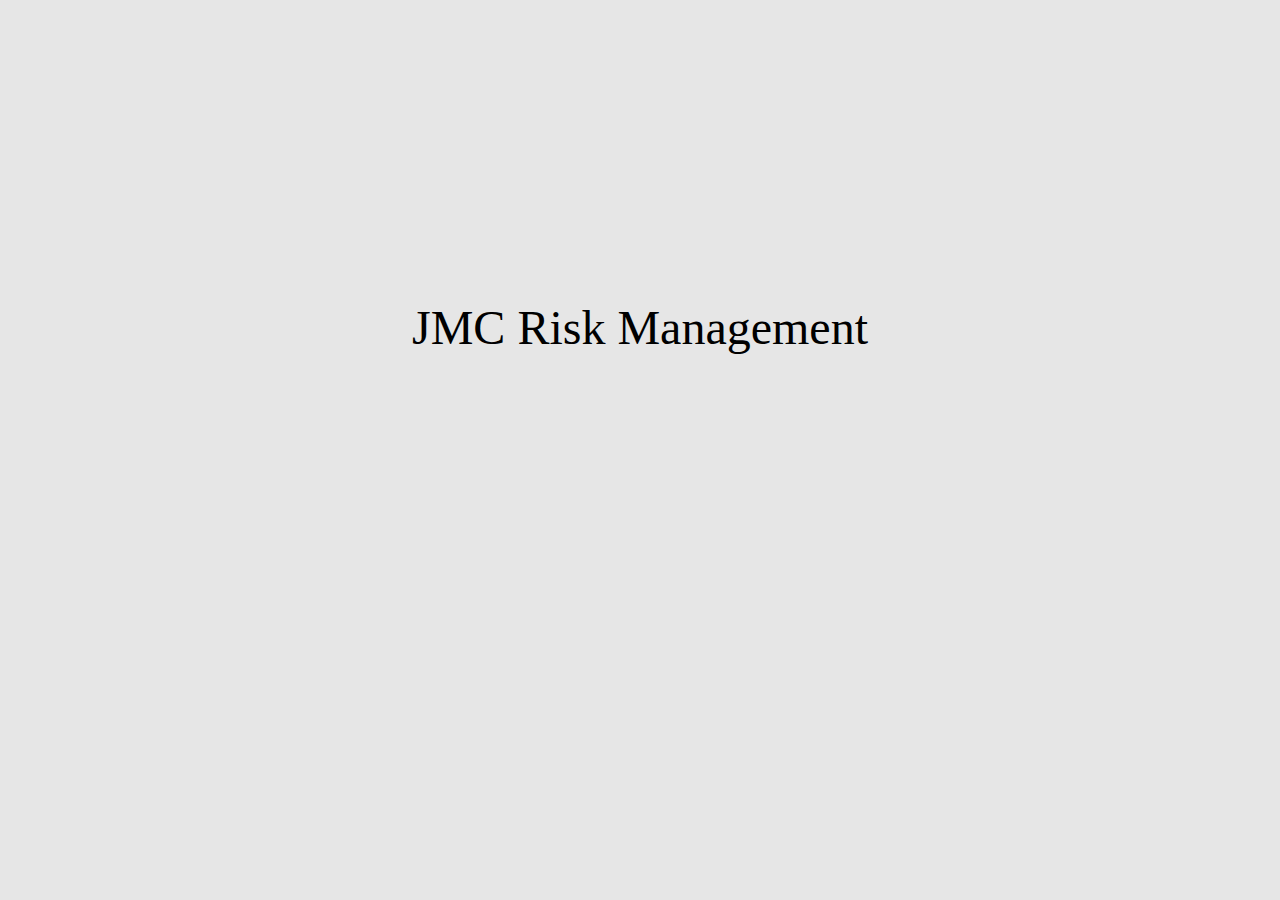
<file: Index.html>
<!DOCTYPE html PUBLIC "-//W3C//DTD HTML 4.01//EN" "http://www.w3.org/TR/html4/strict.dtd">
<html>
<head>
  <meta http-equiv="Content-Type" content="text/html; charset=utf-8">
  <meta http-equiv="Content-Style-Type" content="text/css">
  <title>JMC Risk Management</title>
  <meta name="Generator" content="Cocoa HTML Writer">
  <meta name="CocoaVersion" content="1187.37">
  
  <style>body {
    background-color: #E6E6E6;
    margin-top: 300px;
}
</style>
</head>
<body>
<center>
<font size="100pt">JMC Risk Management</font>
</center>
</body>
</html>
</file>
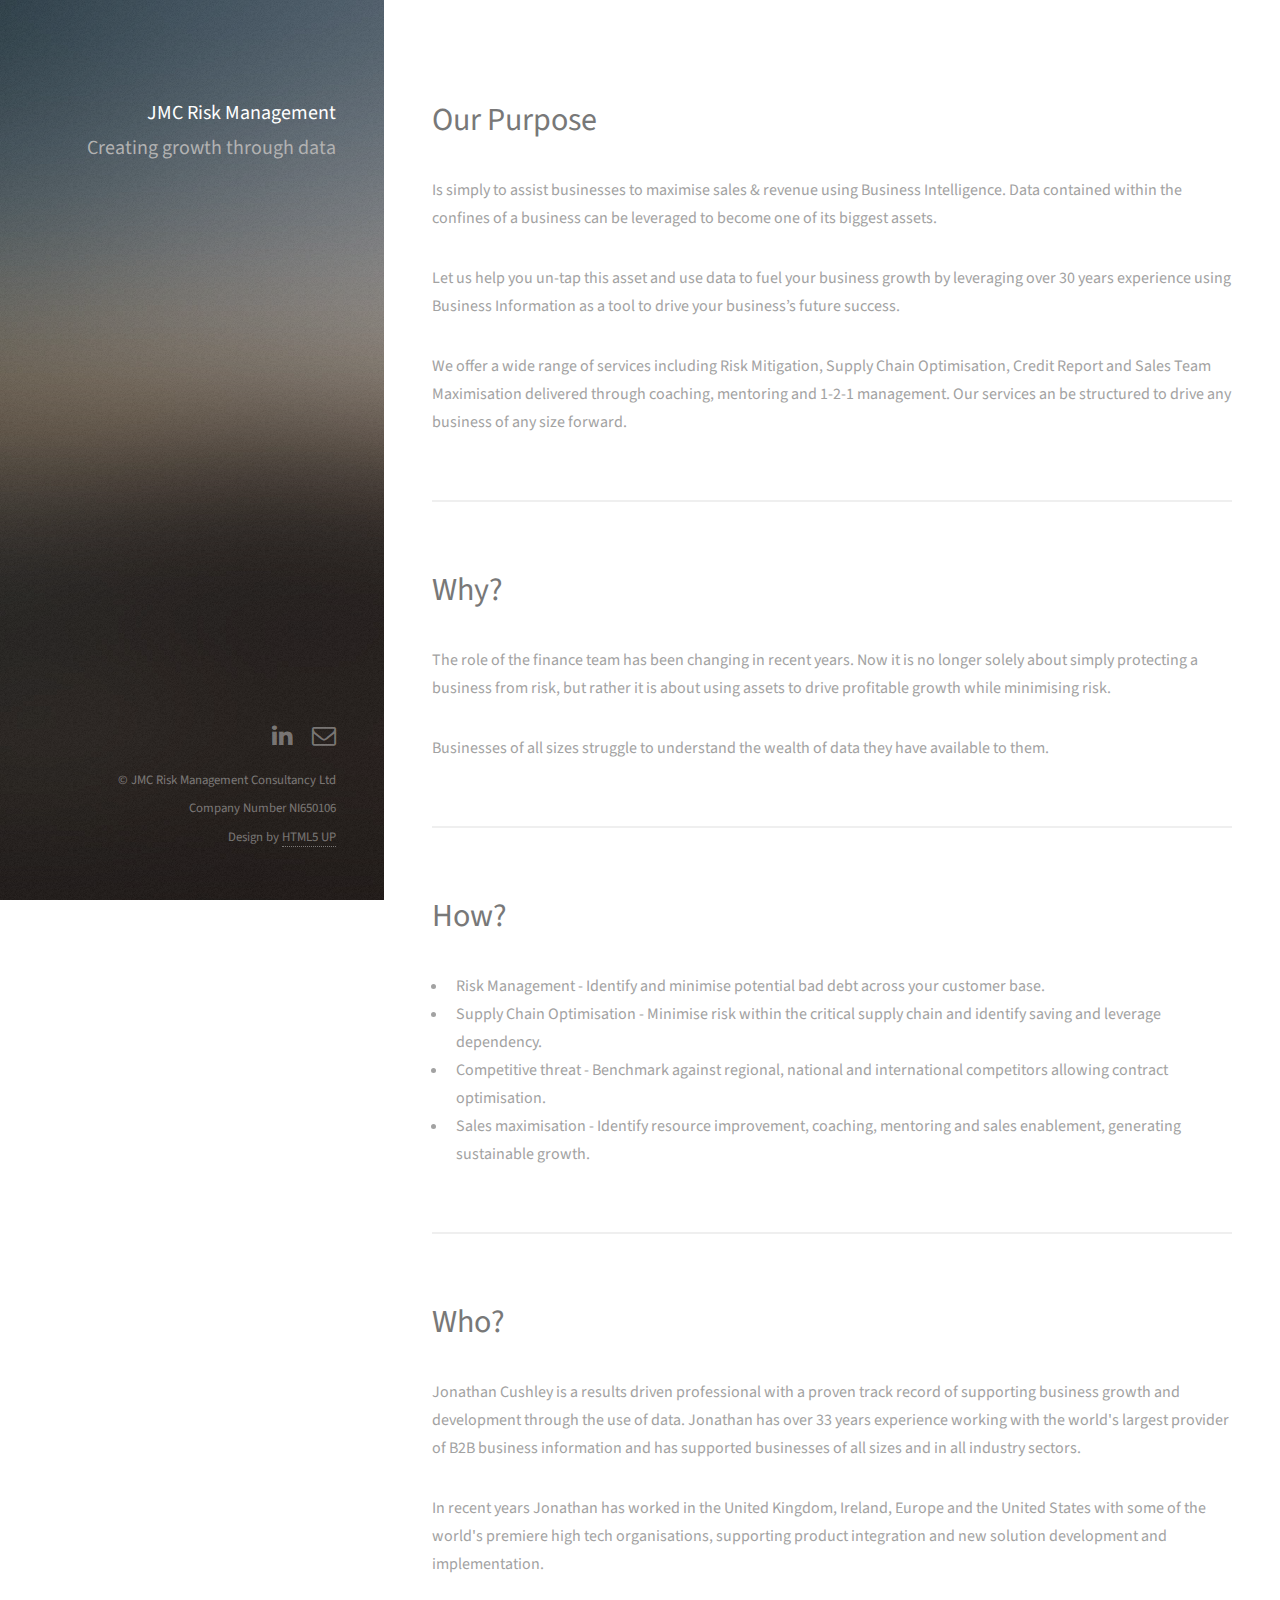
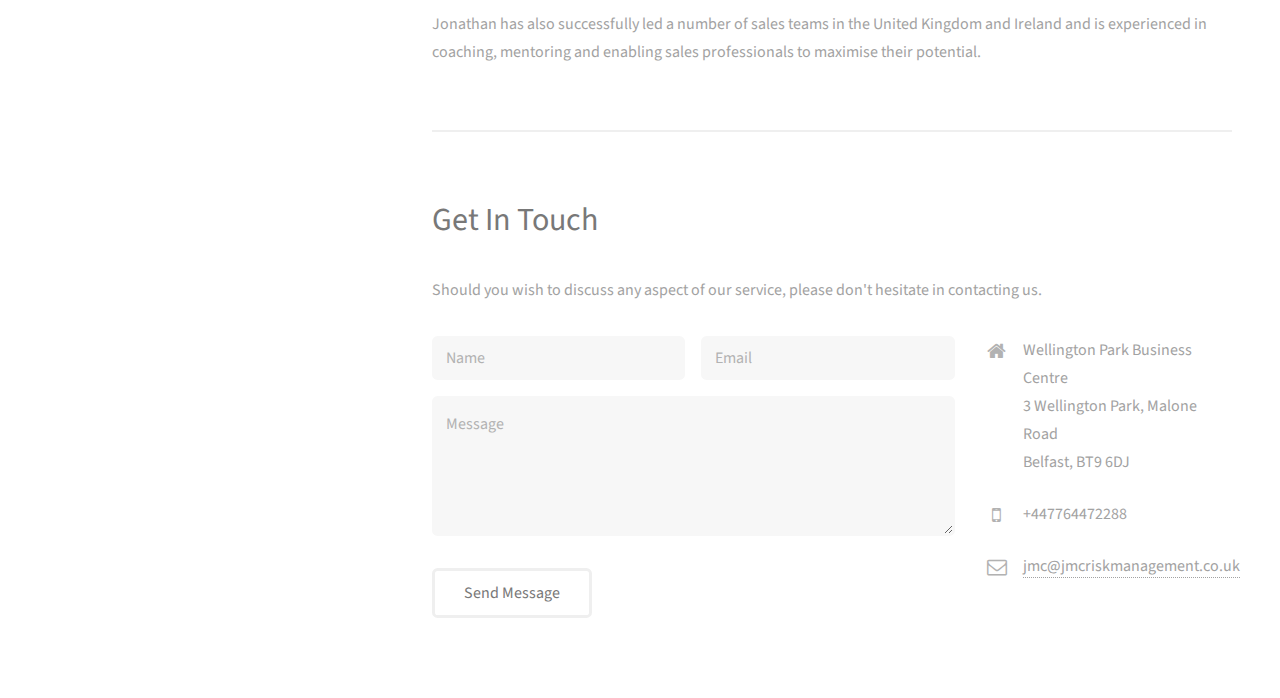
<file: index.html>
<!DOCTYPE HTML>
<html>
	<head>
		<title>JMC Risk Management - Creating growth through data</title>
		<meta charset="utf-8" />
		<meta name="viewport" content="width=device-width, initial-scale=1" />
		<meta name="copyright" content="All content copyright JMC Risk Management Consultancy Ltd" />
		<meta name="description" content="JMC Risk Management Consultancy Ltd can assist your business to maximise sales and revenue using business intelligence" />
		<meta name="keywords" content="JMC Risk Management, JMC Risk Management Consultancy Ltd, Jonathan Cushley, Risk Management Northern Ireland, Risk Management Ireland, Risk Management Consultancy, Risk Management Consultant, Risk Management UK, Risk Management United Kingdom" />
		<!--[if lte IE 8]><script src="assets/js/ie/html5shiv.js"></script><![endif]-->
		<link rel="stylesheet" href="assets/css/main.css" />
		<!--[if lte IE 8]><link rel="stylesheet" href="assets/css/ie8.css" /><![endif]-->
	</head>
	<body id="top">

		<!-- Header -->
			<header id="header">
				<div class="inner">
					<h1><strong>JMC Risk Management</strong><p>
					Creating growth through data<br />
					</h1>
				</div>
			</header>

		<!-- Main -->
			<div id="main">

				<!-- One -->
					<section id="one">
						<header class="major">
							<h2>Our Purpose</h2>
						</header>
						<p>Is simply to assist businesses to maximise sales & revenue using Business Intelligence. Data contained within the confines of a business can be leveraged to become one of its biggest assets.</p>
						<p>Let us help you un-tap this asset and use data to fuel your business growth by leveraging over 30 years experience using Business Information as a tool to drive your business’s future success.</p>
						<p>We offer a wide range of services including Risk Mitigation, Supply Chain Optimisation, Credit Report and Sales Team Maximisation delivered through coaching, mentoring and 1-2-1 management. Our services an be structured to drive any business of any size forward.</p>
					</section>

				<!-- Two -->
					<section id="two">
						<header class="major">
							<h2>Why?</h2>
						</header>
						<p>The role of the finance team has been changing in recent years. Now it is no longer solely about simply protecting a business from risk, but rather it is about using assets to drive profitable growth while minimising risk.</p>
						<p>Businesses of all sizes struggle to understand the wealth of data they have available to them.</p>
					</section>
				<!-- Three -->
					<section id="three">
						<header class="major">
							<h2>How?</h2>
						</header>
						<p><ul><li>Risk Management - Identify and minimise potential bad debt across your customer base.</li><li>Supply Chain Optimisation - Minimise risk within the critical supply chain and identify saving and leverage dependency.</li><li>Competitive threat - Benchmark against regional, national and international competitors allowing contract optimisation.</li><li>Sales maximisation - Identify resource improvement, coaching, mentoring and sales enablement, generating sustainable growth.</li></p>
					</section>
				<!-- Four -->
					<section id="three">
						<header class="major">
							<h2>Who?</h2>
						</header>
						<p>Jonathan Cushley is a results driven professional with a proven track record of supporting business growth and development through the use of data. Jonathan has over 33 years experience working with the world's largest provider of B2B business information and has supported businesses of all sizes and in all industry sectors.</p>
						<p>In recent years Jonathan has worked in the United Kingdom, Ireland, Europe and the United States with some of the world's premiere high tech organisations, supporting product integration and new solution development and implementation.</p>
						<p>Jonathan has also successfully led a number of sales teams in the United Kingdom and Ireland and is experienced in coaching, mentoring and enabling sales professionals to maximise their potential.</p>
					</section>
				<!-- Five -->
					<section id="five">
						<header class="major">
						<h2>Get In Touch</h2>
						</header>
						<p>Should you wish to discuss any aspect of our service, please don't hesitate in contacting us.</p>
						<div class="row">
							<div class="8u 12u$(small)">
								<form method="post" action="https://formspree.io/jmc@jmcriskmanagement.co.uk">
									<div class="row uniform 50%">
										<div class="6u 12u$(xsmall)"><input type="text" name="name" id="name" placeholder="Name" /></div>
										<div class="6u$ 12u$(xsmall)"><input type="email" name="email" id="email" placeholder="Email" /></div>
										<div class="12u$"><textarea name="message" id="message" placeholder="Message" rows="4"></textarea></div>
									</div><p>
								<ul class="actions">
									<li><input type="submit" value="Send Message" /></li>
																	</form>
								</ul>
							</div>
							<div class="4u$ 12u$(small)">
								<ul class="labeled-icons">
									<li>
										<h3 class="icon fa-home"><span class="label">Address</span></h3>
										Wellington Park Business Centre<br />
										3 Wellington Park, Malone Road<br />
										Belfast, BT9 6DJ
									</li>
									<li>
										<h3 class="icon fa-mobile"><span class="label">Phone</span></h3>
										+447764472288
									</li>
									<li>
										<h3 class="icon fa-envelope-o"><span class="label">Email</span></h3>
										<a href="mailto:jmc@jmcriskmanagement.co.uk?Subject=Enquiry%20from%20website">jmc@jmcriskmanagement.co.uk</a>
									</li>
								</ul>
							</div>
						</div>
					</section>
			</div>

		<!-- Footer -->
			<footer id="footer">
				<div class="inner">
					<ul class="icons">
						<li><a href="https://www.linkedin.com/in/jonathan-cushley-0701081/" class="icon fa-linkedin"><span class="label">LinkedIn</span></a></li>
						<li><a href="mailto:jmc@jmcriskmanagement.co.uk?Subject=Enquiry%20from%20website" class="icon fa-envelope-o"><span class="label">Email</span></a></li>
					</ul>
					<ul class="copyright">
						<li>&copy; JMC Risk Management Consultancy Ltd<br />Company Number NI650106<br />Design by <a href="http://html5up.net">HTML5 UP</a></li>
					</ul>
				</div>
			</footer>

		<!-- Scripts -->
			<script src="assets/js/jquery.min.js"></script>
			<script src="assets/js/jquery.poptrox.min.js"></script>
			<script src="assets/js/skel.min.js"></script>
			<script src="assets/js/util.js"></script>
			<!--[if lte IE 8]><script src="assets/js/ie/respond.min.js"></script><![endif]-->
			<script src="assets/js/main.js"></script>

	</body>
</html>
</file>
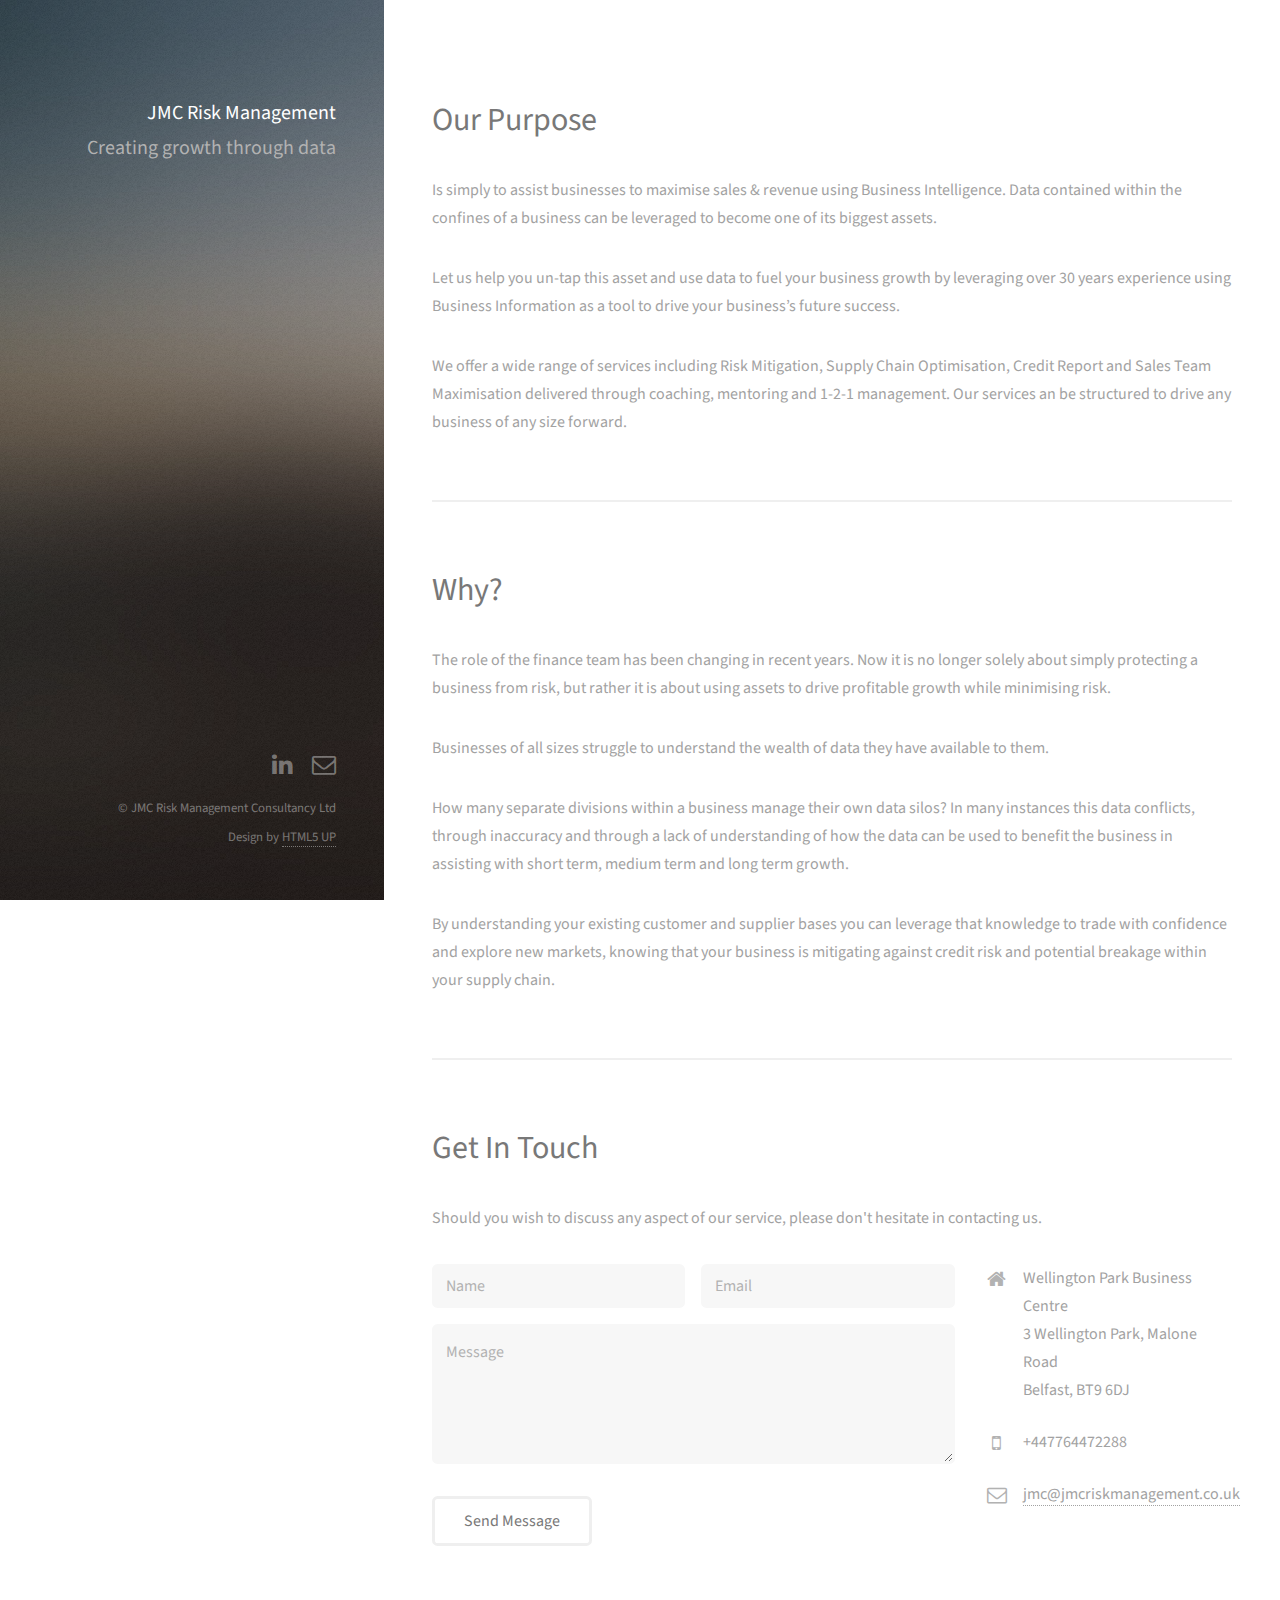
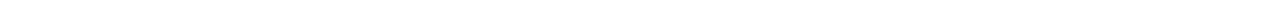
<file: test/index.html>
<!DOCTYPE HTML>
<html>
	<head>
		<title>JMC Risk Management - Creating growth through data</title>
		<meta charset="utf-8" />
		<meta name="viewport" content="width=device-width, initial-scale=1" />
		<!--[if lte IE 8]><script src="assets/js/ie/html5shiv.js"></script><![endif]-->
		<link rel="stylesheet" href="assets/css/main.css" />
		<!--[if lte IE 8]><link rel="stylesheet" href="assets/css/ie8.css" /><![endif]-->
	</head>
	<body id="top">

		<!-- Header -->
			<header id="header">
				<div class="inner">
					<h1><strong>JMC Risk Management</strong><p>
					Creating growth through data<br />
					</h1>
				</div>
			</header>

		<!-- Main -->
			<div id="main">

				<!-- One -->
					<section id="one">
						<header class="major">
							<h2>Our Purpose</h2>
						</header>
						<p>Is simply to assist businesses to maximise sales & revenue using Business Intelligence. Data contained within the confines of a business can be leveraged to become one of its biggest assets.</p>
						<p>Let us help you un-tap this asset and use data to fuel your business growth by leveraging over 30 years experience using Business Information as a tool to drive your business’s future success.</p>
						<p>We offer a wide range of services including Risk Mitigation, Supply Chain Optimisation, Credit Report and Sales Team Maximisation delivered through coaching, mentoring and 1-2-1 management. Our services an be structured to drive any business of any size forward.</p>
					</section>

				<!-- Two -->
					<section id="two">
						<header class="major">
							<h2>Why?</h2>
						</header>
						<p>The role of the finance team has been changing in recent years. Now it is no longer solely about simply protecting a business from risk, but rather it is about using assets to drive profitable growth while minimising risk.</p>
						<p>Businesses of all sizes struggle to understand the wealth of data they have available to them.</p>
						<p>How many separate divisions within a business manage their own data silos? In many instances this data conflicts, through inaccuracy and through a lack of understanding of how the data can be used to benefit the business in assisting with short term, medium term and long term growth.</p>
						<p>By understanding your existing customer and supplier bases you can leverage that knowledge to trade with confidence and explore new markets, knowing that your business is mitigating against credit risk and potential breakage within your supply chain.</p>
					</section>
				<!-- Three -->
					<section id="three">
						<header class="major">
						<h2>Get In Touch</h2>
						</header>
						<p>Should you wish to discuss any aspect of our service, please don't hesitate in contacting us.</p>
						<div class="row">
							<div class="8u 12u$(small)">
								<form method="post" action="https://formspree.io/ryan@cushley.net">
									<div class="row uniform 50%">
										<div class="6u 12u$(xsmall)"><input type="text" name="name" id="name" placeholder="Name" /></div>
										<div class="6u$ 12u$(xsmall)"><input type="email" name="email" id="email" placeholder="Email" /></div>
										<div class="12u$"><textarea name="message" id="message" placeholder="Message" rows="4"></textarea></div>
									</div><p>
								<ul class="actions">
									<li><input type="submit" value="Send Message" /></li>
																	</form>
								</ul>
							</div>
							<div class="4u$ 12u$(small)">
								<ul class="labeled-icons">
									<li>
										<h3 class="icon fa-home"><span class="label">Address</span></h3>
										Wellington Park Business Centre<br />
										3 Wellington Park, Malone Road<br />
										Belfast, BT9 6DJ
									</li>
									<li>
										<h3 class="icon fa-mobile"><span class="label">Phone</span></h3>
										+447764472288
									</li>
									<li>
										<h3 class="icon fa-envelope-o"><span class="label">Email</span></h3>
										<a href="mailto:jmc@jmcriskmanagement.co.uk?Subject=Enquiry%20from%20website">jmc@jmcriskmanagement.co.uk</a>
									</li>
								</ul>
							</div>
						</div>
					</section>
			</div>

		<!-- Footer -->
			<footer id="footer">
				<div class="inner">
					<ul class="icons">
						<li><a href="https://www.linkedin.com/in/jonathan-cushley-0701081/" class="icon fa-linkedin"><span class="label">LinkedIn</span></a></li>
						<li><a href="mailto:jmc@jmcriskmanagement.co.uk?Subject=Enquiry%20from%20website" class="icon fa-envelope-o"><span class="label">Email</span></a></li>
					</ul>
					<ul class="copyright">
						<li>&copy; JMC Risk Management Consultancy Ltd<br />Design by <a href="http://html5up.net">HTML5 UP</a></li>
					</ul>
				</div>
			</footer>

		<!-- Scripts -->
			<script src="assets/js/jquery.min.js"></script>
			<script src="assets/js/jquery.poptrox.min.js"></script>
			<script src="assets/js/skel.min.js"></script>
			<script src="assets/js/util.js"></script>
			<!--[if lte IE 8]><script src="assets/js/ie/respond.min.js"></script><![endif]-->
			<script src="assets/js/main.js"></script>

	</body>
</html>
</file>
<file: assets/css/main.css>
@import url("font-awesome.min.css");
@import url("https://fonts.googleapis.com/css?family=Source+Sans+Pro:400,400italic");

/*
	Strata by HTML5 UP
	html5up.net | @ajlkn
	Free for personal and commercial use under the CCA 3.0 license (html5up.net/license)
*/

/* Reset */

	html, body, div, span, applet, object, iframe, h1, h2, h3, h4, h5, h6, p, blockquote, pre, a, abbr, acronym, address, big, cite, code, del, dfn, em, img, ins, kbd, q, s, samp, small, strike, strong, sub, sup, tt, var, b, u, i, center, dl, dt, dd, ol, ul, li, fieldset, form, label, legend, table, caption, tbody, tfoot, thead, tr, th, td, article, aside, canvas, details, embed, figure, figcaption, footer, header, hgroup, menu, nav, output, ruby, section, summary, time, mark, audio, video {
		margin: 0;
		padding: 0;
		border: 0;
		font-size: 100%;
		font: inherit;
		vertical-align: baseline;
	}

	article, aside, details, figcaption, figure, footer, header, hgroup, menu, nav, section {
		display: block;
	}

	body {
		line-height: 1;
	}

	ol, ul {
		list-style: none;
	}

	blockquote, q {
		quotes: none;
	}

	blockquote:before, blockquote:after, q:before, q:after {
		content: '';
		content: none;
	}

	table {
		border-collapse: collapse;
		border-spacing: 0;
	}

	body {
		-webkit-text-size-adjust: none;
	}

/* Box Model */

	*, *:before, *:after {
		-moz-box-sizing: border-box;
		-webkit-box-sizing: border-box;
		box-sizing: border-box;
	}

/* Containers */

	.container {
		margin-left: auto;
		margin-right: auto;
	}

	.container.\31 25\25 {
		width: 100%;
		max-width: 1200px;
		min-width: 960px;
	}

	.container.\37 5\25 {
		width: 720px;
	}

	.container.\35 0\25 {
		width: 480px;
	}

	.container.\32 5\25 {
		width: 240px;
	}

	.container {
		width: 960px;
	}

	@media screen and (max-width: 1800px) {

		.container.\31 25\25 {
			width: 100%;
			max-width: 1200px;
			min-width: 960px;
		}

		.container.\37 5\25 {
			width: 720px;
		}

		.container.\35 0\25 {
			width: 480px;
		}

		.container.\32 5\25 {
			width: 240px;
		}

		.container {
			width: 960px;
		}

	}

	@media screen and (max-width: 1280px) {

		.container.\31 25\25 {
			width: 100%;
			max-width: 1200px;
			min-width: 960px;
		}

		.container.\37 5\25 {
			width: 720px;
		}

		.container.\35 0\25 {
			width: 480px;
		}

		.container.\32 5\25 {
			width: 240px;
		}

		.container {
			width: 960px;
		}

	}

	@media screen and (max-width: 980px) {

		.container.\31 25\25 {
			width: 100%;
			max-width: 1200px;
			min-width: 960px;
		}

		.container.\37 5\25 {
			width: 720px;
		}

		.container.\35 0\25 {
			width: 480px;
		}

		.container.\32 5\25 {
			width: 240px;
		}

		.container {
			width: 960px;
		}

	}

	@media screen and (max-width: 736px) {

		.container.\31 25\25 {
			width: 100%;
			max-width: 1200px;
			min-width: 960px;
		}

		.container.\37 5\25 {
			width: 720px;
		}

		.container.\35 0\25 {
			width: 480px;
		}

		.container.\32 5\25 {
			width: 240px;
		}

		.container {
			width: 960px;
		}

	}

	@media screen and (max-width: 480px) {

		.container.\31 25\25 {
			width: 100%;
			max-width: 1200px;
			min-width: 960px;
		}

		.container.\37 5\25 {
			width: 720px;
		}

		.container.\35 0\25 {
			width: 480px;
		}

		.container.\32 5\25 {
			width: 240px;
		}

		.container {
			width: 960px;
		}

	}

/* Grid */

	.row {
		border-bottom: solid 1px transparent;
		-moz-box-sizing: border-box;
		-webkit-box-sizing: border-box;
		box-sizing: border-box;
	}

	.row > * {
		float: left;
		-moz-box-sizing: border-box;
		-webkit-box-sizing: border-box;
		box-sizing: border-box;
	}

	.row:after, .row:before {
		content: '';
		display: block;
		clear: both;
		height: 0;
	}

	.row.uniform > * > :first-child {
		margin-top: 0;
	}

	.row.uniform > * > :last-child {
		margin-bottom: 0;
	}

	.row.\30 \25 > * {
		padding: 0 0 0 0em;
	}

	.row.\30 \25 {
		margin: 0 0 -1px 0em;
	}

	.row.uniform.\30 \25 > * {
		padding: 0em 0 0 0em;
	}

	.row.uniform.\30 \25 {
		margin: 0em 0 -1px 0em;
	}

	.row > * {
		padding: 0 0 0 2.5em;
	}

	.row {
		margin: 0 0 -1px -2.5em;
	}

	.row.uniform > * {
		padding: 2.5em 0 0 2.5em;
	}

	.row.uniform {
		margin: -2.5em 0 -1px -2.5em;
	}

	.row.\32 00\25 > * {
		padding: 0 0 0 5em;
	}

	.row.\32 00\25 {
		margin: 0 0 -1px -5em;
	}

	.row.uniform.\32 00\25 > * {
		padding: 5em 0 0 5em;
	}

	.row.uniform.\32 00\25 {
		margin: -5em 0 -1px -5em;
	}

	.row.\31 50\25 > * {
		padding: 0 0 0 3.75em;
	}

	.row.\31 50\25 {
		margin: 0 0 -1px -3.75em;
	}

	.row.uniform.\31 50\25 > * {
		padding: 3.75em 0 0 3.75em;
	}

	.row.uniform.\31 50\25 {
		margin: -3.75em 0 -1px -3.75em;
	}

	.row.\35 0\25 > * {
		padding: 0 0 0 1.25em;
	}

	.row.\35 0\25 {
		margin: 0 0 -1px -1.25em;
	}

	.row.uniform.\35 0\25 > * {
		padding: 1.25em 0 0 1.25em;
	}

	.row.uniform.\35 0\25 {
		margin: -1.25em 0 -1px -1.25em;
	}

	.row.\32 5\25 > * {
		padding: 0 0 0 0.625em;
	}

	.row.\32 5\25 {
		margin: 0 0 -1px -0.625em;
	}

	.row.uniform.\32 5\25 > * {
		padding: 0.625em 0 0 0.625em;
	}

	.row.uniform.\32 5\25 {
		margin: -0.625em 0 -1px -0.625em;
	}

	.\31 2u, .\31 2u\24 {
		width: 100%;
		clear: none;
		margin-left: 0;
	}

	.\31 1u, .\31 1u\24 {
		width: 91.6666666667%;
		clear: none;
		margin-left: 0;
	}

	.\31 0u, .\31 0u\24 {
		width: 83.3333333333%;
		clear: none;
		margin-left: 0;
	}

	.\39 u, .\39 u\24 {
		width: 75%;
		clear: none;
		margin-left: 0;
	}

	.\38 u, .\38 u\24 {
		width: 66.6666666667%;
		clear: none;
		margin-left: 0;
	}

	.\37 u, .\37 u\24 {
		width: 58.3333333333%;
		clear: none;
		margin-left: 0;
	}

	.\36 u, .\36 u\24 {
		width: 50%;
		clear: none;
		margin-left: 0;
	}

	.\35 u, .\35 u\24 {
		width: 41.6666666667%;
		clear: none;
		margin-left: 0;
	}

	.\34 u, .\34 u\24 {
		width: 33.3333333333%;
		clear: none;
		margin-left: 0;
	}

	.\33 u, .\33 u\24 {
		width: 25%;
		clear: none;
		margin-left: 0;
	}

	.\32 u, .\32 u\24 {
		width: 16.6666666667%;
		clear: none;
		margin-left: 0;
	}

	.\31 u, .\31 u\24 {
		width: 8.3333333333%;
		clear: none;
		margin-left: 0;
	}

	.\31 2u\24 + *,
	.\31 1u\24 + *,
	.\31 0u\24 + *,
	.\39 u\24 + *,
	.\38 u\24 + *,
	.\37 u\24 + *,
	.\36 u\24 + *,
	.\35 u\24 + *,
	.\34 u\24 + *,
	.\33 u\24 + *,
	.\32 u\24 + *,
	.\31 u\24 + * {
		clear: left;
	}

	.\-11u {
		margin-left: 91.66667%;
	}

	.\-10u {
		margin-left: 83.33333%;
	}

	.\-9u {
		margin-left: 75%;
	}

	.\-8u {
		margin-left: 66.66667%;
	}

	.\-7u {
		margin-left: 58.33333%;
	}

	.\-6u {
		margin-left: 50%;
	}

	.\-5u {
		margin-left: 41.66667%;
	}

	.\-4u {
		margin-left: 33.33333%;
	}

	.\-3u {
		margin-left: 25%;
	}

	.\-2u {
		margin-left: 16.66667%;
	}

	.\-1u {
		margin-left: 8.33333%;
	}

	@media screen and (max-width: 1800px) {

		.row > * {
			padding: 0 0 0 2.5em;
		}

		.row {
			margin: 0 0 -1px -2.5em;
		}

		.row.uniform > * {
			padding: 2.5em 0 0 2.5em;
		}

		.row.uniform {
			margin: -2.5em 0 -1px -2.5em;
		}

		.row.\32 00\25 > * {
			padding: 0 0 0 5em;
		}

		.row.\32 00\25 {
			margin: 0 0 -1px -5em;
		}

		.row.uniform.\32 00\25 > * {
			padding: 5em 0 0 5em;
		}

		.row.uniform.\32 00\25 {
			margin: -5em 0 -1px -5em;
		}

		.row.\31 50\25 > * {
			padding: 0 0 0 3.75em;
		}

		.row.\31 50\25 {
			margin: 0 0 -1px -3.75em;
		}

		.row.uniform.\31 50\25 > * {
			padding: 3.75em 0 0 3.75em;
		}

		.row.uniform.\31 50\25 {
			margin: -3.75em 0 -1px -3.75em;
		}

		.row.\35 0\25 > * {
			padding: 0 0 0 1.25em;
		}

		.row.\35 0\25 {
			margin: 0 0 -1px -1.25em;
		}

		.row.uniform.\35 0\25 > * {
			padding: 1.25em 0 0 1.25em;
		}

		.row.uniform.\35 0\25 {
			margin: -1.25em 0 -1px -1.25em;
		}

		.row.\32 5\25 > * {
			padding: 0 0 0 0.625em;
		}

		.row.\32 5\25 {
			margin: 0 0 -1px -0.625em;
		}

		.row.uniform.\32 5\25 > * {
			padding: 0.625em 0 0 0.625em;
		}

		.row.uniform.\32 5\25 {
			margin: -0.625em 0 -1px -0.625em;
		}

		.\31 2u\28xlarge\29, .\31 2u\24\28xlarge\29 {
			width: 100%;
			clear: none;
			margin-left: 0;
		}

		.\31 1u\28xlarge\29, .\31 1u\24\28xlarge\29 {
			width: 91.6666666667%;
			clear: none;
			margin-left: 0;
		}

		.\31 0u\28xlarge\29, .\31 0u\24\28xlarge\29 {
			width: 83.3333333333%;
			clear: none;
			margin-left: 0;
		}

		.\39 u\28xlarge\29, .\39 u\24\28xlarge\29 {
			width: 75%;
			clear: none;
			margin-left: 0;
		}

		.\38 u\28xlarge\29, .\38 u\24\28xlarge\29 {
			width: 66.6666666667%;
			clear: none;
			margin-left: 0;
		}

		.\37 u\28xlarge\29, .\37 u\24\28xlarge\29 {
			width: 58.3333333333%;
			clear: none;
			margin-left: 0;
		}

		.\36 u\28xlarge\29, .\36 u\24\28xlarge\29 {
			width: 50%;
			clear: none;
			margin-left: 0;
		}

		.\35 u\28xlarge\29, .\35 u\24\28xlarge\29 {
			width: 41.6666666667%;
			clear: none;
			margin-left: 0;
		}

		.\34 u\28xlarge\29, .\34 u\24\28xlarge\29 {
			width: 33.3333333333%;
			clear: none;
			margin-left: 0;
		}

		.\33 u\28xlarge\29, .\33 u\24\28xlarge\29 {
			width: 25%;
			clear: none;
			margin-left: 0;
		}

		.\32 u\28xlarge\29, .\32 u\24\28xlarge\29 {
			width: 16.6666666667%;
			clear: none;
			margin-left: 0;
		}

		.\31 u\28xlarge\29, .\31 u\24\28xlarge\29 {
			width: 8.3333333333%;
			clear: none;
			margin-left: 0;
		}

		.\31 2u\24\28xlarge\29 + *,
		.\31 1u\24\28xlarge\29 + *,
		.\31 0u\24\28xlarge\29 + *,
		.\39 u\24\28xlarge\29 + *,
		.\38 u\24\28xlarge\29 + *,
		.\37 u\24\28xlarge\29 + *,
		.\36 u\24\28xlarge\29 + *,
		.\35 u\24\28xlarge\29 + *,
		.\34 u\24\28xlarge\29 + *,
		.\33 u\24\28xlarge\29 + *,
		.\32 u\24\28xlarge\29 + *,
		.\31 u\24\28xlarge\29 + * {
			clear: left;
		}

		.\-11u\28xlarge\29 {
			margin-left: 91.66667%;
		}

		.\-10u\28xlarge\29 {
			margin-left: 83.33333%;
		}

		.\-9u\28xlarge\29 {
			margin-left: 75%;
		}

		.\-8u\28xlarge\29 {
			margin-left: 66.66667%;
		}

		.\-7u\28xlarge\29 {
			margin-left: 58.33333%;
		}

		.\-6u\28xlarge\29 {
			margin-left: 50%;
		}

		.\-5u\28xlarge\29 {
			margin-left: 41.66667%;
		}

		.\-4u\28xlarge\29 {
			margin-left: 33.33333%;
		}

		.\-3u\28xlarge\29 {
			margin-left: 25%;
		}

		.\-2u\28xlarge\29 {
			margin-left: 16.66667%;
		}

		.\-1u\28xlarge\29 {
			margin-left: 8.33333%;
		}

	}

	@media screen and (max-width: 1280px) {

		.row > * {
			padding: 0 0 0 2em;
		}

		.row {
			margin: 0 0 -1px -2em;
		}

		.row.uniform > * {
			padding: 2em 0 0 2em;
		}

		.row.uniform {
			margin: -2em 0 -1px -2em;
		}

		.row.\32 00\25 > * {
			padding: 0 0 0 4em;
		}

		.row.\32 00\25 {
			margin: 0 0 -1px -4em;
		}

		.row.uniform.\32 00\25 > * {
			padding: 4em 0 0 4em;
		}

		.row.uniform.\32 00\25 {
			margin: -4em 0 -1px -4em;
		}

		.row.\31 50\25 > * {
			padding: 0 0 0 3em;
		}

		.row.\31 50\25 {
			margin: 0 0 -1px -3em;
		}

		.row.uniform.\31 50\25 > * {
			padding: 3em 0 0 3em;
		}

		.row.uniform.\31 50\25 {
			margin: -3em 0 -1px -3em;
		}

		.row.\35 0\25 > * {
			padding: 0 0 0 1em;
		}

		.row.\35 0\25 {
			margin: 0 0 -1px -1em;
		}

		.row.uniform.\35 0\25 > * {
			padding: 1em 0 0 1em;
		}

		.row.uniform.\35 0\25 {
			margin: -1em 0 -1px -1em;
		}

		.row.\32 5\25 > * {
			padding: 0 0 0 0.5em;
		}

		.row.\32 5\25 {
			margin: 0 0 -1px -0.5em;
		}

		.row.uniform.\32 5\25 > * {
			padding: 0.5em 0 0 0.5em;
		}

		.row.uniform.\32 5\25 {
			margin: -0.5em 0 -1px -0.5em;
		}

		.\31 2u\28large\29, .\31 2u\24\28large\29 {
			width: 100%;
			clear: none;
			margin-left: 0;
		}

		.\31 1u\28large\29, .\31 1u\24\28large\29 {
			width: 91.6666666667%;
			clear: none;
			margin-left: 0;
		}

		.\31 0u\28large\29, .\31 0u\24\28large\29 {
			width: 83.3333333333%;
			clear: none;
			margin-left: 0;
		}

		.\39 u\28large\29, .\39 u\24\28large\29 {
			width: 75%;
			clear: none;
			margin-left: 0;
		}

		.\38 u\28large\29, .\38 u\24\28large\29 {
			width: 66.6666666667%;
			clear: none;
			margin-left: 0;
		}

		.\37 u\28large\29, .\37 u\24\28large\29 {
			width: 58.3333333333%;
			clear: none;
			margin-left: 0;
		}

		.\36 u\28large\29, .\36 u\24\28large\29 {
			width: 50%;
			clear: none;
			margin-left: 0;
		}

		.\35 u\28large\29, .\35 u\24\28large\29 {
			width: 41.6666666667%;
			clear: none;
			margin-left: 0;
		}

		.\34 u\28large\29, .\34 u\24\28large\29 {
			width: 33.3333333333%;
			clear: none;
			margin-left: 0;
		}

		.\33 u\28large\29, .\33 u\24\28large\29 {
			width: 25%;
			clear: none;
			margin-left: 0;
		}

		.\32 u\28large\29, .\32 u\24\28large\29 {
			width: 16.6666666667%;
			clear: none;
			margin-left: 0;
		}

		.\31 u\28large\29, .\31 u\24\28large\29 {
			width: 8.3333333333%;
			clear: none;
			margin-left: 0;
		}

		.\31 2u\24\28large\29 + *,
		.\31 1u\24\28large\29 + *,
		.\31 0u\24\28large\29 + *,
		.\39 u\24\28large\29 + *,
		.\38 u\24\28large\29 + *,
		.\37 u\24\28large\29 + *,
		.\36 u\24\28large\29 + *,
		.\35 u\24\28large\29 + *,
		.\34 u\24\28large\29 + *,
		.\33 u\24\28large\29 + *,
		.\32 u\24\28large\29 + *,
		.\31 u\24\28large\29 + * {
			clear: left;
		}

		.\-11u\28large\29 {
			margin-left: 91.66667%;
		}

		.\-10u\28large\29 {
			margin-left: 83.33333%;
		}

		.\-9u\28large\29 {
			margin-left: 75%;
		}

		.\-8u\28large\29 {
			margin-left: 66.66667%;
		}

		.\-7u\28large\29 {
			margin-left: 58.33333%;
		}

		.\-6u\28large\29 {
			margin-left: 50%;
		}

		.\-5u\28large\29 {
			margin-left: 41.66667%;
		}

		.\-4u\28large\29 {
			margin-left: 33.33333%;
		}

		.\-3u\28large\29 {
			margin-left: 25%;
		}

		.\-2u\28large\29 {
			margin-left: 16.66667%;
		}

		.\-1u\28large\29 {
			margin-left: 8.33333%;
		}

	}

	@media screen and (max-width: 980px) {

		.row > * {
			padding: 0 0 0 2em;
		}

		.row {
			margin: 0 0 -1px -2em;
		}

		.row.uniform > * {
			padding: 2em 0 0 2em;
		}

		.row.uniform {
			margin: -2em 0 -1px -2em;
		}

		.row.\32 00\25 > * {
			padding: 0 0 0 4em;
		}

		.row.\32 00\25 {
			margin: 0 0 -1px -4em;
		}

		.row.uniform.\32 00\25 > * {
			padding: 4em 0 0 4em;
		}

		.row.uniform.\32 00\25 {
			margin: -4em 0 -1px -4em;
		}

		.row.\31 50\25 > * {
			padding: 0 0 0 3em;
		}

		.row.\31 50\25 {
			margin: 0 0 -1px -3em;
		}

		.row.uniform.\31 50\25 > * {
			padding: 3em 0 0 3em;
		}

		.row.uniform.\31 50\25 {
			margin: -3em 0 -1px -3em;
		}

		.row.\35 0\25 > * {
			padding: 0 0 0 1em;
		}

		.row.\35 0\25 {
			margin: 0 0 -1px -1em;
		}

		.row.uniform.\35 0\25 > * {
			padding: 1em 0 0 1em;
		}

		.row.uniform.\35 0\25 {
			margin: -1em 0 -1px -1em;
		}

		.row.\32 5\25 > * {
			padding: 0 0 0 0.5em;
		}

		.row.\32 5\25 {
			margin: 0 0 -1px -0.5em;
		}

		.row.uniform.\32 5\25 > * {
			padding: 0.5em 0 0 0.5em;
		}

		.row.uniform.\32 5\25 {
			margin: -0.5em 0 -1px -0.5em;
		}

		.\31 2u\28medium\29, .\31 2u\24\28medium\29 {
			width: 100%;
			clear: none;
			margin-left: 0;
		}

		.\31 1u\28medium\29, .\31 1u\24\28medium\29 {
			width: 91.6666666667%;
			clear: none;
			margin-left: 0;
		}

		.\31 0u\28medium\29, .\31 0u\24\28medium\29 {
			width: 83.3333333333%;
			clear: none;
			margin-left: 0;
		}

		.\39 u\28medium\29, .\39 u\24\28medium\29 {
			width: 75%;
			clear: none;
			margin-left: 0;
		}

		.\38 u\28medium\29, .\38 u\24\28medium\29 {
			width: 66.6666666667%;
			clear: none;
			margin-left: 0;
		}

		.\37 u\28medium\29, .\37 u\24\28medium\29 {
			width: 58.3333333333%;
			clear: none;
			margin-left: 0;
		}

		.\36 u\28medium\29, .\36 u\24\28medium\29 {
			width: 50%;
			clear: none;
			margin-left: 0;
		}

		.\35 u\28medium\29, .\35 u\24\28medium\29 {
			width: 41.6666666667%;
			clear: none;
			margin-left: 0;
		}

		.\34 u\28medium\29, .\34 u\24\28medium\29 {
			width: 33.3333333333%;
			clear: none;
			margin-left: 0;
		}

		.\33 u\28medium\29, .\33 u\24\28medium\29 {
			width: 25%;
			clear: none;
			margin-left: 0;
		}

		.\32 u\28medium\29, .\32 u\24\28medium\29 {
			width: 16.6666666667%;
			clear: none;
			margin-left: 0;
		}

		.\31 u\28medium\29, .\31 u\24\28medium\29 {
			width: 8.3333333333%;
			clear: none;
			margin-left: 0;
		}

		.\31 2u\24\28medium\29 + *,
		.\31 1u\24\28medium\29 + *,
		.\31 0u\24\28medium\29 + *,
		.\39 u\24\28medium\29 + *,
		.\38 u\24\28medium\29 + *,
		.\37 u\24\28medium\29 + *,
		.\36 u\24\28medium\29 + *,
		.\35 u\24\28medium\29 + *,
		.\34 u\24\28medium\29 + *,
		.\33 u\24\28medium\29 + *,
		.\32 u\24\28medium\29 + *,
		.\31 u\24\28medium\29 + * {
			clear: left;
		}

		.\-11u\28medium\29 {
			margin-left: 91.66667%;
		}

		.\-10u\28medium\29 {
			margin-left: 83.33333%;
		}

		.\-9u\28medium\29 {
			margin-left: 75%;
		}

		.\-8u\28medium\29 {
			margin-left: 66.66667%;
		}

		.\-7u\28medium\29 {
			margin-left: 58.33333%;
		}

		.\-6u\28medium\29 {
			margin-left: 50%;
		}

		.\-5u\28medium\29 {
			margin-left: 41.66667%;
		}

		.\-4u\28medium\29 {
			margin-left: 33.33333%;
		}

		.\-3u\28medium\29 {
			margin-left: 25%;
		}

		.\-2u\28medium\29 {
			margin-left: 16.66667%;
		}

		.\-1u\28medium\29 {
			margin-left: 8.33333%;
		}

	}

	@media screen and (max-width: 736px) {

		.row > * {
			padding: 0 0 0 1.5em;
		}

		.row {
			margin: 0 0 -1px -1.5em;
		}

		.row.uniform > * {
			padding: 1.5em 0 0 1.5em;
		}

		.row.uniform {
			margin: -1.5em 0 -1px -1.5em;
		}

		.row.\32 00\25 > * {
			padding: 0 0 0 3em;
		}

		.row.\32 00\25 {
			margin: 0 0 -1px -3em;
		}

		.row.uniform.\32 00\25 > * {
			padding: 3em 0 0 3em;
		}

		.row.uniform.\32 00\25 {
			margin: -3em 0 -1px -3em;
		}

		.row.\31 50\25 > * {
			padding: 0 0 0 2.25em;
		}

		.row.\31 50\25 {
			margin: 0 0 -1px -2.25em;
		}

		.row.uniform.\31 50\25 > * {
			padding: 2.25em 0 0 2.25em;
		}

		.row.uniform.\31 50\25 {
			margin: -2.25em 0 -1px -2.25em;
		}

		.row.\35 0\25 > * {
			padding: 0 0 0 0.75em;
		}

		.row.\35 0\25 {
			margin: 0 0 -1px -0.75em;
		}

		.row.uniform.\35 0\25 > * {
			padding: 0.75em 0 0 0.75em;
		}

		.row.uniform.\35 0\25 {
			margin: -0.75em 0 -1px -0.75em;
		}

		.row.\32 5\25 > * {
			padding: 0 0 0 0.375em;
		}

		.row.\32 5\25 {
			margin: 0 0 -1px -0.375em;
		}

		.row.uniform.\32 5\25 > * {
			padding: 0.375em 0 0 0.375em;
		}

		.row.uniform.\32 5\25 {
			margin: -0.375em 0 -1px -0.375em;
		}

		.\31 2u\28small\29, .\31 2u\24\28small\29 {
			width: 100%;
			clear: none;
			margin-left: 0;
		}

		.\31 1u\28small\29, .\31 1u\24\28small\29 {
			width: 91.6666666667%;
			clear: none;
			margin-left: 0;
		}

		.\31 0u\28small\29, .\31 0u\24\28small\29 {
			width: 83.3333333333%;
			clear: none;
			margin-left: 0;
		}

		.\39 u\28small\29, .\39 u\24\28small\29 {
			width: 75%;
			clear: none;
			margin-left: 0;
		}

		.\38 u\28small\29, .\38 u\24\28small\29 {
			width: 66.6666666667%;
			clear: none;
			margin-left: 0;
		}

		.\37 u\28small\29, .\37 u\24\28small\29 {
			width: 58.3333333333%;
			clear: none;
			margin-left: 0;
		}

		.\36 u\28small\29, .\36 u\24\28small\29 {
			width: 50%;
			clear: none;
			margin-left: 0;
		}

		.\35 u\28small\29, .\35 u\24\28small\29 {
			width: 41.6666666667%;
			clear: none;
			margin-left: 0;
		}

		.\34 u\28small\29, .\34 u\24\28small\29 {
			width: 33.3333333333%;
			clear: none;
			margin-left: 0;
		}

		.\33 u\28small\29, .\33 u\24\28small\29 {
			width: 25%;
			clear: none;
			margin-left: 0;
		}

		.\32 u\28small\29, .\32 u\24\28small\29 {
			width: 16.6666666667%;
			clear: none;
			margin-left: 0;
		}

		.\31 u\28small\29, .\31 u\24\28small\29 {
			width: 8.3333333333%;
			clear: none;
			margin-left: 0;
		}

		.\31 2u\24\28small\29 + *,
		.\31 1u\24\28small\29 + *,
		.\31 0u\24\28small\29 + *,
		.\39 u\24\28small\29 + *,
		.\38 u\24\28small\29 + *,
		.\37 u\24\28small\29 + *,
		.\36 u\24\28small\29 + *,
		.\35 u\24\28small\29 + *,
		.\34 u\24\28small\29 + *,
		.\33 u\24\28small\29 + *,
		.\32 u\24\28small\29 + *,
		.\31 u\24\28small\29 + * {
			clear: left;
		}

		.\-11u\28small\29 {
			margin-left: 91.66667%;
		}

		.\-10u\28small\29 {
			margin-left: 83.33333%;
		}

		.\-9u\28small\29 {
			margin-left: 75%;
		}

		.\-8u\28small\29 {
			margin-left: 66.66667%;
		}

		.\-7u\28small\29 {
			margin-left: 58.33333%;
		}

		.\-6u\28small\29 {
			margin-left: 50%;
		}

		.\-5u\28small\29 {
			margin-left: 41.66667%;
		}

		.\-4u\28small\29 {
			margin-left: 33.33333%;
		}

		.\-3u\28small\29 {
			margin-left: 25%;
		}

		.\-2u\28small\29 {
			margin-left: 16.66667%;
		}

		.\-1u\28small\29 {
			margin-left: 8.33333%;
		}

	}

	@media screen and (max-width: 480px) {

		.row > * {
			padding: 0 0 0 1.5em;
		}

		.row {
			margin: 0 0 -1px -1.5em;
		}

		.row.uniform > * {
			padding: 1.5em 0 0 1.5em;
		}

		.row.uniform {
			margin: -1.5em 0 -1px -1.5em;
		}

		.row.\32 00\25 > * {
			padding: 0 0 0 3em;
		}

		.row.\32 00\25 {
			margin: 0 0 -1px -3em;
		}

		.row.uniform.\32 00\25 > * {
			padding: 3em 0 0 3em;
		}

		.row.uniform.\32 00\25 {
			margin: -3em 0 -1px -3em;
		}

		.row.\31 50\25 > * {
			padding: 0 0 0 2.25em;
		}

		.row.\31 50\25 {
			margin: 0 0 -1px -2.25em;
		}

		.row.uniform.\31 50\25 > * {
			padding: 2.25em 0 0 2.25em;
		}

		.row.uniform.\31 50\25 {
			margin: -2.25em 0 -1px -2.25em;
		}

		.row.\35 0\25 > * {
			padding: 0 0 0 0.75em;
		}

		.row.\35 0\25 {
			margin: 0 0 -1px -0.75em;
		}

		.row.uniform.\35 0\25 > * {
			padding: 0.75em 0 0 0.75em;
		}

		.row.uniform.\35 0\25 {
			margin: -0.75em 0 -1px -0.75em;
		}

		.row.\32 5\25 > * {
			padding: 0 0 0 0.375em;
		}

		.row.\32 5\25 {
			margin: 0 0 -1px -0.375em;
		}

		.row.uniform.\32 5\25 > * {
			padding: 0.375em 0 0 0.375em;
		}

		.row.uniform.\32 5\25 {
			margin: -0.375em 0 -1px -0.375em;
		}

		.\31 2u\28xsmall\29, .\31 2u\24\28xsmall\29 {
			width: 100%;
			clear: none;
			margin-left: 0;
		}

		.\31 1u\28xsmall\29, .\31 1u\24\28xsmall\29 {
			width: 91.6666666667%;
			clear: none;
			margin-left: 0;
		}

		.\31 0u\28xsmall\29, .\31 0u\24\28xsmall\29 {
			width: 83.3333333333%;
			clear: none;
			margin-left: 0;
		}

		.\39 u\28xsmall\29, .\39 u\24\28xsmall\29 {
			width: 75%;
			clear: none;
			margin-left: 0;
		}

		.\38 u\28xsmall\29, .\38 u\24\28xsmall\29 {
			width: 66.6666666667%;
			clear: none;
			margin-left: 0;
		}

		.\37 u\28xsmall\29, .\37 u\24\28xsmall\29 {
			width: 58.3333333333%;
			clear: none;
			margin-left: 0;
		}

		.\36 u\28xsmall\29, .\36 u\24\28xsmall\29 {
			width: 50%;
			clear: none;
			margin-left: 0;
		}

		.\35 u\28xsmall\29, .\35 u\24\28xsmall\29 {
			width: 41.6666666667%;
			clear: none;
			margin-left: 0;
		}

		.\34 u\28xsmall\29, .\34 u\24\28xsmall\29 {
			width: 33.3333333333%;
			clear: none;
			margin-left: 0;
		}

		.\33 u\28xsmall\29, .\33 u\24\28xsmall\29 {
			width: 25%;
			clear: none;
			margin-left: 0;
		}

		.\32 u\28xsmall\29, .\32 u\24\28xsmall\29 {
			width: 16.6666666667%;
			clear: none;
			margin-left: 0;
		}

		.\31 u\28xsmall\29, .\31 u\24\28xsmall\29 {
			width: 8.3333333333%;
			clear: none;
			margin-left: 0;
		}

		.\31 2u\24\28xsmall\29 + *,
		.\31 1u\24\28xsmall\29 + *,
		.\31 0u\24\28xsmall\29 + *,
		.\39 u\24\28xsmall\29 + *,
		.\38 u\24\28xsmall\29 + *,
		.\37 u\24\28xsmall\29 + *,
		.\36 u\24\28xsmall\29 + *,
		.\35 u\24\28xsmall\29 + *,
		.\34 u\24\28xsmall\29 + *,
		.\33 u\24\28xsmall\29 + *,
		.\32 u\24\28xsmall\29 + *,
		.\31 u\24\28xsmall\29 + * {
			clear: left;
		}

		.\-11u\28xsmall\29 {
			margin-left: 91.66667%;
		}

		.\-10u\28xsmall\29 {
			margin-left: 83.33333%;
		}

		.\-9u\28xsmall\29 {
			margin-left: 75%;
		}

		.\-8u\28xsmall\29 {
			margin-left: 66.66667%;
		}

		.\-7u\28xsmall\29 {
			margin-left: 58.33333%;
		}

		.\-6u\28xsmall\29 {
			margin-left: 50%;
		}

		.\-5u\28xsmall\29 {
			margin-left: 41.66667%;
		}

		.\-4u\28xsmall\29 {
			margin-left: 33.33333%;
		}

		.\-3u\28xsmall\29 {
			margin-left: 25%;
		}

		.\-2u\28xsmall\29 {
			margin-left: 16.66667%;
		}

		.\-1u\28xsmall\29 {
			margin-left: 8.33333%;
		}

	}

/* Basic */

	body {
		background: #fff;
	}

		body.is-loading *, body.is-loading *:before, body.is-loading *:after {
			-moz-animation: none !important;
			-webkit-animation: none !important;
			-ms-animation: none !important;
			animation: none !important;
			-moz-transition: none !important;
			-webkit-transition: none !important;
			-ms-transition: none !important;
			transition: none !important;
		}

	body, input, select, textarea {
		color: #a2a2a2;
		font-family: "Source Sans Pro", Helvetica, sans-serif;
		font-size: 16pt;
		font-weight: 400;
		line-height: 1.75em;
	}

	a {
		-moz-transition: color 0.2s ease-in-out, border-color 0.2s ease-in-out;
		-webkit-transition: color 0.2s ease-in-out, border-color 0.2s ease-in-out;
		-ms-transition: color 0.2s ease-in-out, border-color 0.2s ease-in-out;
		transition: color 0.2s ease-in-out, border-color 0.2s ease-in-out;
		border-bottom: dotted 1px;
		color: #49bf9d;
		text-decoration: none;
	}

		a:hover {
			border-bottom-color: transparent;
			color: #49bf9d !important;
			text-decoration: none;
		}

	strong, b {
		color: #787878;
		font-weight: 400;
	}

	em, i {
		font-style: italic;
	}

	p {
		margin: 0 0 2em 0;
	}

	h1, h2, h3, h4, h5, h6 {
		color: #787878;
		font-weight: 400;
		line-height: 1em;
		margin: 0 0 1em 0;
	}

		h1 a, h2 a, h3 a, h4 a, h5 a, h6 a {
			color: inherit;
			text-decoration: none;
		}

	h1 {
		font-size: 2em;
		line-height: 1.5em;
	}

	h2 {
		font-size: 1.5em;
		line-height: 1.5em;
	}

	h3 {
		font-size: 1.25em;
		line-height: 1.5em;
	}

	h4 {
		font-size: 1.1em;
		line-height: 1.5em;
	}

	h5 {
		font-size: 0.9em;
		line-height: 1.5em;
	}

	h6 {
		font-size: 0.7em;
		line-height: 1.5em;
	}

	sub {
		font-size: 0.8em;
		position: relative;
		top: 0.5em;
	}

	sup {
		font-size: 0.8em;
		position: relative;
		top: -0.5em;
	}

	hr {
		border: 0;
		border-bottom: solid 2px #efefef;
		margin: 2em 0;
	}

		hr.major {
			margin: 3em 0;
		}

	blockquote {
		border-left: solid 6px #efefef;
		font-style: italic;
		margin: 0 0 2em 0;
		padding: 0.5em 0 0.5em 1.5em;
	}

	code {
		background: #f7f7f7;
		border-radius: 0.35em;
		border: solid 2px #efefef;
		font-family: "Courier New", monospace;
		font-size: 0.9em;
		margin: 0 0.25em;
		padding: 0.25em 0.65em;
	}

	pre {
		-webkit-overflow-scrolling: touch;
		font-family: "Courier New", monospace;
		font-size: 0.9em;
		margin: 0 0 2em 0;
	}

		pre code {
			display: block;
			line-height: 1.75em;
			padding: 1em 1.5em;
			overflow-x: auto;
		}

	.align-left {
		text-align: left;
	}

	.align-center {
		text-align: center;
	}

	.align-right {
		text-align: right;
	}

/* Section/Article */

	section.special, article.special {
		text-align: center;
	}

	header p {
		color: #b2b2b2;
		position: relative;
		margin: 0 0 1.5em 0;
	}

	header h2 + p {
		font-size: 1.25em;
		margin-top: -1em;
		line-height: 1.5em;
	}

	header h3 + p {
		font-size: 1.1em;
		margin-top: -0.8em;
		line-height: 1.5em;
	}

	header h4 + p,
	header h5 + p,
	header h6 + p {
		font-size: 0.9em;
		margin-top: -0.6em;
		line-height: 1.5em;
	}

	header.major h2 {
		font-size: 2em;
	}

/* Form */

	form {
		margin: 0 0 2em 0;
	}

	label {
		color: #787878;
		display: block;
		font-size: 0.9em;
		font-weight: 400;
		margin: 0 0 1em 0;
	}

	input[type="text"],
	input[type="password"],
	input[type="email"],
	select,
	textarea {
		-moz-appearance: none;
		-webkit-appearance: none;
		-ms-appearance: none;
		appearance: none;
		background: #f7f7f7;
		border-radius: 0.35em;
		border: solid 2px transparent;
		color: inherit;
		display: block;
		outline: 0;
		padding: 0 0.75em;
		text-decoration: none;
		width: 100%;
	}

		input[type="text"]:invalid,
		input[type="password"]:invalid,
		input[type="email"]:invalid,
		select:invalid,
		textarea:invalid {
			box-shadow: none;
		}

		input[type="text"]:focus,
		input[type="password"]:focus,
		input[type="email"]:focus,
		select:focus,
		textarea:focus {
			border-color: #49bf9d;
		}

	.select-wrapper {
		text-decoration: none;
		display: block;
		position: relative;
	}

		.select-wrapper:before {
			-moz-osx-font-smoothing: grayscale;
			-webkit-font-smoothing: antialiased;
			font-family: FontAwesome;
			font-style: normal;
			font-weight: normal;
			text-transform: none !important;
		}

		.select-wrapper:before {
			color: #dfdfdf;
			content: '\f078';
			display: block;
			height: 2.75em;
			line-height: 2.75em;
			pointer-events: none;
			position: absolute;
			right: 0;
			text-align: center;
			top: 0;
			width: 2.75em;
		}

		.select-wrapper select::-ms-expand {
			display: none;
		}

	input[type="text"],
	input[type="password"],
	input[type="email"],
	select {
		height: 2.75em;
	}

	textarea {
		padding: 0.75em;
	}

	input[type="checkbox"],
	input[type="radio"] {
		-moz-appearance: none;
		-webkit-appearance: none;
		-ms-appearance: none;
		appearance: none;
		display: block;
		float: left;
		margin-right: -2em;
		opacity: 0;
		width: 1em;
		z-index: -1;
	}

		input[type="checkbox"] + label,
		input[type="radio"] + label {
			text-decoration: none;
			color: #a2a2a2;
			cursor: pointer;
			display: inline-block;
			font-size: 1em;
			font-weight: 400;
			padding-left: 2.4em;
			padding-right: 0.75em;
			position: relative;
		}

			input[type="checkbox"] + label:before,
			input[type="radio"] + label:before {
				-moz-osx-font-smoothing: grayscale;
				-webkit-font-smoothing: antialiased;
				font-family: FontAwesome;
				font-style: normal;
				font-weight: normal;
				text-transform: none !important;
			}

			input[type="checkbox"] + label:before,
			input[type="radio"] + label:before {
				background: #f7f7f7;
				border-radius: 0.35em;
				border: solid 2px transparent;
				content: '';
				display: inline-block;
				height: 1.65em;
				left: 0;
				line-height: 1.58125em;
				position: absolute;
				text-align: center;
				top: 0;
				width: 1.65em;
			}

		input[type="checkbox"]:checked + label:before,
		input[type="radio"]:checked + label:before {
			background: #787878;
			border-color: #787878;
			color: #fff;
			content: '\f00c';
		}

		input[type="checkbox"]:focus + label:before,
		input[type="radio"]:focus + label:before {
			border-color: #49bf9d;
		}

	input[type="checkbox"] + label:before {
		border-radius: 0.35em;
	}

	input[type="radio"] + label:before {
		border-radius: 100%;
	}

	::-webkit-input-placeholder {
		color: #b2b2b2 !important;
		opacity: 1.0;
	}

	:-moz-placeholder {
		color: #b2b2b2 !important;
		opacity: 1.0;
	}

	::-moz-placeholder {
		color: #b2b2b2 !important;
		opacity: 1.0;
	}

	:-ms-input-placeholder {
		color: #b2b2b2 !important;
		opacity: 1.0;
	}

	.formerize-placeholder {
		color: #b2b2b2 !important;
		opacity: 1.0;
	}

/* Box */

	.box {
		border-radius: 0.35em;
		border: solid 2px #efefef;
		margin-bottom: 2em;
		padding: 1.5em;
	}

		.box > :last-child,
		.box > :last-child > :last-child,
		.box > :last-child > :last-child > :last-child {
			margin-bottom: 0;
		}

		.box.alt {
			border: 0;
			border-radius: 0;
			padding: 0;
		}

/* Icon */

	.icon {
		text-decoration: none;
		border-bottom: none;
		position: relative;
	}

		.icon:before {
			-moz-osx-font-smoothing: grayscale;
			-webkit-font-smoothing: antialiased;
			font-family: FontAwesome;
			font-style: normal;
			font-weight: normal;
			text-transform: none !important;
		}

		.icon > .label {
			display: none;
		}

/* Image */

	.image {
		border-radius: 0.35em;
		border: 0;
		display: inline-block;
		position: relative;
	}

		.image:before {
			-moz-transition: opacity 0.2s ease-in-out;
			-webkit-transition: opacity 0.2s ease-in-out;
			-ms-transition: opacity 0.2s ease-in-out;
			transition: opacity 0.2s ease-in-out;
			background: url("images/overlay.png");
			border-radius: 0.35em;
			content: '';
			display: block;
			height: 100%;
			left: 0;
			opacity: 0.5;
			position: absolute;
			top: 0;
			width: 100%;
		}

		.image.thumb {
			text-align: center;
		}

			.image.thumb:after {
				-moz-transition: opacity 0.2s ease-in-out;
				-webkit-transition: opacity 0.2s ease-in-out;
				-ms-transition: opacity 0.2s ease-in-out;
				transition: opacity 0.2s ease-in-out;
				border-radius: 0.35em;
				border: solid 3px rgba(255, 255, 255, 0.5);
				color: #fff;
				content: 'View';
				display: inline-block;
				font-size: 0.8em;
				font-weight: 400;
				left: 50%;
				line-height: 2.25em;
				margin: -1.25em 0 0 -3em;
				opacity: 0;
				padding: 0 1.5em;
				position: absolute;
				text-align: center;
				text-decoration: none;
				top: 50%;
				white-space: nowrap;
			}

			.image.thumb:hover:after {
				opacity: 1.0;
			}

			.image.thumb:hover:before {
				background: url("images/overlay.png"), url("images/overlay.png");
				opacity: 1.0;
			}

		.image img {
			border-radius: 0.35em;
			display: block;
		}

		.image.left {
			float: left;
			margin: 0 1.5em 1em 0;
			top: 0.25em;
		}

		.image.right {
			float: right;
			margin: 0 0 1em 1.5em;
			top: 0.25em;
		}

		.image.left, .image.right {
			max-width: 40%;
		}

			.image.left img, .image.right img {
				width: 100%;
			}

		.image.fit {
			display: block;
			margin: 0 0 2em 0;
			width: 100%;
		}

			.image.fit img {
				width: 100%;
			}

		.image.avatar {
			border-radius: 100%;
		}

			.image.avatar:before {
				display: none;
			}

			.image.avatar img {
				border-radius: 100%;
				width: 100%;
			}

/* List */

	ol {
		list-style: decimal;
		margin: 0 0 2em 0;
		padding-left: 1.25em;
	}

		ol li {
			padding-left: 0.25em;
		}

	ul {
		list-style: disc;
		margin: 0 0 2em 0;
		padding-left: 1em;
	}

		ul li {
			padding-left: 0.5em;
		}

		ul.alt {
			list-style: none;
			padding-left: 0;
		}

			ul.alt li {
				border-top: solid 2px #efefef;
				padding: 0.5em 0;
			}

				ul.alt li:first-child {
					border-top: 0;
					padding-top: 0;
				}

		ul.icons {
			cursor: default;
			list-style: none;
			padding-left: 0;
		}

			ul.icons li {
				display: inline-block;
				padding: 0 1em 0 0;
			}

				ul.icons li:last-child {
					padding-right: 0;
				}

				ul.icons li .icon:before {
					font-size: 1.5em;
				}

		ul.actions {
			cursor: default;
			list-style: none;
			padding-left: 0;
		}

			ul.actions li {
				display: inline-block;
				padding: 0 1em 0 0;
				vertical-align: middle;
			}

				ul.actions li:last-child {
					padding-right: 0;
				}

			ul.actions.small li {
				padding: 0 0.5em 0 0;
			}

			ul.actions.vertical li {
				display: block;
				padding: 1em 0 0 0;
			}

				ul.actions.vertical li:first-child {
					padding-top: 0;
				}

				ul.actions.vertical li > * {
					margin-bottom: 0;
				}

			ul.actions.vertical.small li {
				padding: 0.5em 0 0 0;
			}

				ul.actions.vertical.small li:first-child {
					padding-top: 0;
				}

			ul.actions.fit {
				display: table;
				margin-left: -1em;
				padding: 0;
				table-layout: fixed;
				width: calc(100% + 1em);
			}

				ul.actions.fit li {
					display: table-cell;
					padding: 0 0 0 1em;
				}

					ul.actions.fit li > * {
						margin-bottom: 0;
					}

				ul.actions.fit.small {
					margin-left: -0.5em;
					width: calc(100% + 0.5em);
				}

					ul.actions.fit.small li {
						padding: 0 0 0 0.5em;
					}

		ul.labeled-icons {
			list-style: none;
			padding: 0;
		}

			ul.labeled-icons li {
				line-height: 1.75em;
				margin: 1.5em 0 0 0;
				padding-left: 2.25em;
				position: relative;
			}

				ul.labeled-icons li:first-child {
					margin-top: 0;
				}

				ul.labeled-icons li a {
					color: inherit;
				}

				ul.labeled-icons li h3 {
					color: #b2b2b2;
					left: 0;
					position: absolute;
					text-align: center;
					top: 0;
					width: 1em;
				}

	dl {
		margin: 0 0 2em 0;
	}

/* Table */

	.table-wrapper {
		-webkit-overflow-scrolling: touch;
		overflow-x: auto;
	}

	table {
		margin: 0 0 2em 0;
		width: 100%;
	}

		table tbody tr {
			border: solid 1px #efefef;
			border-left: 0;
			border-right: 0;
		}

			table tbody tr:nth-child(2n + 1) {
				background-color: #f7f7f7;
			}

		table td {
			padding: 0.75em 0.75em;
		}

		table th {
			color: #787878;
			font-size: 0.9em;
			font-weight: 400;
			padding: 0 0.75em 0.75em 0.75em;
			text-align: left;
		}

		table thead {
			border-bottom: solid 2px #efefef;
		}

		table tfoot {
			border-top: solid 2px #efefef;
		}

		table.alt {
			border-collapse: separate;
		}

			table.alt tbody tr td {
				border: solid 2px #efefef;
				border-left-width: 0;
				border-top-width: 0;
			}

				table.alt tbody tr td:first-child {
					border-left-width: 2px;
				}

			table.alt tbody tr:first-child td {
				border-top-width: 2px;
			}

			table.alt thead {
				border-bottom: 0;
			}

			table.alt tfoot {
				border-top: 0;
			}

/* Button */

	input[type="submit"],
	input[type="reset"],
	input[type="button"],
	.button {
		-moz-appearance: none;
		-webkit-appearance: none;
		-ms-appearance: none;
		appearance: none;
		-moz-transition: background-color 0.2s ease-in-out, color 0.2s ease-in-out, border-color 0.2s ease-in-out;
		-webkit-transition: background-color 0.2s ease-in-out, color 0.2s ease-in-out, border-color 0.2s ease-in-out;
		-ms-transition: background-color 0.2s ease-in-out, color 0.2s ease-in-out, border-color 0.2s ease-in-out;
		transition: background-color 0.2s ease-in-out, color 0.2s ease-in-out, border-color 0.2s ease-in-out;
		background-color: transparent;
		border-radius: 0.35em;
		border: solid 3px #efefef;
		color: #787878 !important;
		cursor: pointer;
		display: inline-block;
		font-weight: 400;
		height: 3.15em;
		height: calc(2.75em + 6px);
		line-height: 2.75em;
		min-width: 10em;
		padding: 0 1.5em;
		text-align: center;
		text-decoration: none;
		white-space: nowrap;
	}

		input[type="submit"]:hover,
		input[type="reset"]:hover,
		input[type="button"]:hover,
		.button:hover {
			border-color: #49bf9d;
			color: #49bf9d !important;
		}

		input[type="submit"]:active,
		input[type="reset"]:active,
		input[type="button"]:active,
		.button:active {
			background-color: rgba(73, 191, 157, 0.1);
			border-color: #49bf9d;
			color: #49bf9d !important;
		}

		input[type="submit"].icon,
		input[type="reset"].icon,
		input[type="button"].icon,
		.button.icon {
			padding-left: 1.35em;
		}

			input[type="submit"].icon:before,
			input[type="reset"].icon:before,
			input[type="button"].icon:before,
			.button.icon:before {
				margin-right: 0.5em;
			}

		input[type="submit"].fit,
		input[type="reset"].fit,
		input[type="button"].fit,
		.button.fit {
			display: block;
			margin: 0 0 1em 0;
			min-width: 0;
			width: 100%;
		}

		input[type="submit"].small,
		input[type="reset"].small,
		input[type="button"].small,
		.button.small {
			font-size: 0.8em;
		}

		input[type="submit"].big,
		input[type="reset"].big,
		input[type="button"].big,
		.button.big {
			font-size: 1.35em;
		}

		input[type="submit"].special,
		input[type="reset"].special,
		input[type="button"].special,
		.button.special {
			background-color: #49bf9d;
			border-color: #49bf9d;
			color: #ffffff !important;
		}

			input[type="submit"].special:hover,
			input[type="reset"].special:hover,
			input[type="button"].special:hover,
			.button.special:hover {
				background-color: #5cc6a7;
				border-color: #5cc6a7;
			}

			input[type="submit"].special:active,
			input[type="reset"].special:active,
			input[type="button"].special:active,
			.button.special:active {
				background-color: #3eb08f;
				border-color: #3eb08f;
			}

		input[type="submit"].disabled, input[type="submit"]:disabled,
		input[type="reset"].disabled,
		input[type="reset"]:disabled,
		input[type="button"].disabled,
		input[type="button"]:disabled,
		.button.disabled,
		.button:disabled {
			background-color: #e7e7e7 !important;
			border-color: #e7e7e7 !important;
			color: #b2b2b2 !important;
			cursor: default;
		}

/* Work Item */

	.work-item {
		margin: 0 0 2em 0;
	}

		.work-item .image {
			margin: 0 0 1.5em 0;
		}

		.work-item h3 {
			font-size: 1em;
			margin: 0 0 0.5em 0;
		}

		.work-item p {
			font-size: 0.8em;
			line-height: 1.5em;
			margin: 0;
		}

/* Header */

	#header {
		display: -moz-flex;
		display: -webkit-flex;
		display: -ms-flex;
		display: flex;
		-moz-flex-direction: column;
		-webkit-flex-direction: column;
		-ms-flex-direction: column;
		flex-direction: column;
		-moz-align-items: -moz-flex-end;
		-webkit-align-items: -webkit-flex-end;
		-ms-align-items: -ms-flex-end;
		align-items: flex-end;
		-moz-justify-content: space-between;
		-webkit-justify-content: space-between;
		-ms-justify-content: space-between;
		justify-content: space-between;
		background-color: #1f1815;
		background-attachment: scroll,								fixed;
		background-image: url("images/overlay.png"), url("../../images/bg.jpg");
		background-position: top left,							top left;
		background-repeat: repeat,								no-repeat;
		background-size: auto,								auto 100%;
		color: rgba(255, 255, 255, 0.5);
		height: 100%;
		left: 0;
		padding: 8em 4em;
		position: fixed;
		text-align: right;
		top: 0;
		width: 35%;
	}

		#header > * {
			-moz-flex-shrink: 0;
			-webkit-flex-shrink: 0;
			-ms-flex-shrink: 0;
			flex-shrink: 0;
			width: 100%;
		}

		#header > .inner {
			-moz-flex-grow: 1;
			-webkit-flex-grow: 1;
			-ms-flex-grow: 1;
			flex-grow: 1;
			margin: 0 0 2em 0;
		}

		#header strong, #header b {
			color: #ffffff;
		}

		#header h2, #header h3, #header h4, #header h5, #header h6 {
			color: #ffffff;
		}

		#header h1 {
			color: rgba(255, 255, 255, 0.5);
			font-size: 1.35em;
			line-height: 1.75em;
			margin: 0;
		}

		#header .image.avatar {
			margin: 0 0 1em 0;
			width: 6.25em;
		}

/* Footer */

	#footer .icons {
		margin: 1em 0 0 0;
	}

		#footer .icons a {
			color: rgba(255, 255, 255, 0.4);
		}

	#footer .copyright {
		color: rgba(255, 255, 255, 0.4);
		font-size: 0.8em;
		list-style: none;
		margin: 1em 0 0 0;
		padding: 0;
	}

		#footer .copyright li {
			border-left: solid 1px rgba(255, 255, 255, 0.25);
			display: inline-block;
			line-height: 1.4em;
			margin-left: 0.75em;
			padding-left: 0.75em;
		}

			#footer .copyright li:first-child {
				border-left: 0;
				margin-left: 0;
				padding-left: 0;
			}

			#footer .copyright li a {
				color: inherit;
			}

/* Main */

	#main {
		margin-left: 35%;
		max-width: 54em;
		padding: 8em 4em 4em 4em;
		width: calc(100% - 35%);
	}

		#main > section {
			border-top: solid 2px #efefef;
			margin: 4em 0 0 0;
			padding: 4em 0 0 0;
		}

			#main > section:first-child {
				border-top: 0;
				margin-top: 0;
				padding-top: 0;
			}

/* Poptrox */

	@-moz-keyframes spin {
		0% {
			-moz-transform: rotate(0deg);
			-webkit-transform: rotate(0deg);
			-ms-transform: rotate(0deg);
			transform: rotate(0deg);
		}

		100% {
			-moz-transform: rotate(360deg);
			-webkit-transform: rotate(360deg);
			-ms-transform: rotate(360deg);
			transform: rotate(360deg);
		}
	}

	@-webkit-keyframes spin {
		0% {
			-moz-transform: rotate(0deg);
			-webkit-transform: rotate(0deg);
			-ms-transform: rotate(0deg);
			transform: rotate(0deg);
		}

		100% {
			-moz-transform: rotate(360deg);
			-webkit-transform: rotate(360deg);
			-ms-transform: rotate(360deg);
			transform: rotate(360deg);
		}
	}

	@-ms-keyframes spin {
		0% {
			-moz-transform: rotate(0deg);
			-webkit-transform: rotate(0deg);
			-ms-transform: rotate(0deg);
			transform: rotate(0deg);
		}

		100% {
			-moz-transform: rotate(360deg);
			-webkit-transform: rotate(360deg);
			-ms-transform: rotate(360deg);
			transform: rotate(360deg);
		}
	}

	@keyframes spin {
		0% {
			-moz-transform: rotate(0deg);
			-webkit-transform: rotate(0deg);
			-ms-transform: rotate(0deg);
			transform: rotate(0deg);
		}

		100% {
			-moz-transform: rotate(360deg);
			-webkit-transform: rotate(360deg);
			-ms-transform: rotate(360deg);
			transform: rotate(360deg);
		}
	}

	.poptrox-popup {
		-moz-box-sizing: content-box;
		-webkit-box-sizing: content-box;
		-ms-box-sizing: content-box;
		box-sizing: content-box;
		-webkit-tap-highlight-color: rgba(255, 255, 255, 0);
		background: #fff;
		border-radius: 0.35em;
		box-shadow: 0 0.1em 0.15em 0 rgba(0, 0, 0, 0.15);
		overflow: hidden;
		padding-bottom: 3em;
	}

		.poptrox-popup .loader {
			text-decoration: none;
			-moz-animation: spin 1s linear infinite;
			-webkit-animation: spin 1s linear infinite;
			-ms-animation: spin 1s linear infinite;
			animation: spin 1s linear infinite;
			font-size: 1.5em;
			height: 1em;
			left: 50%;
			line-height: 1em;
			margin: -0.5em 0 0 -0.5em;
			position: absolute;
			top: 50%;
			width: 1em;
		}

			.poptrox-popup .loader:before {
				-moz-osx-font-smoothing: grayscale;
				-webkit-font-smoothing: antialiased;
				font-family: FontAwesome;
				font-style: normal;
				font-weight: normal;
				text-transform: none !important;
			}

			.poptrox-popup .loader:before {
				content: '\f1ce';
			}

		.poptrox-popup .caption {
			background: #fff;
			bottom: 0;
			cursor: default;
			font-size: 0.9em;
			height: 3em;
			left: 0;
			line-height: 2.8em;
			position: absolute;
			text-align: center;
			width: 100%;
			z-index: 1;
		}

		.poptrox-popup .nav-next,
		.poptrox-popup .nav-previous {
			text-decoration: none;
			-moz-transition: opacity 0.2s ease-in-out;
			-webkit-transition: opacity 0.2s ease-in-out;
			-ms-transition: opacity 0.2s ease-in-out;
			transition: opacity 0.2s ease-in-out;
			-webkit-tap-highlight-color: rgba(255, 255, 255, 0);
			background: rgba(0, 0, 0, 0.01);
			cursor: pointer;
			height: 100%;
			opacity: 0;
			position: absolute;
			top: 0;
			width: 50%;
		}

			.poptrox-popup .nav-next:before,
			.poptrox-popup .nav-previous:before {
				-moz-osx-font-smoothing: grayscale;
				-webkit-font-smoothing: antialiased;
				font-family: FontAwesome;
				font-style: normal;
				font-weight: normal;
				text-transform: none !important;
			}

			.poptrox-popup .nav-next:before,
			.poptrox-popup .nav-previous:before {
				color: #fff;
				font-size: 2.5em;
				height: 1em;
				line-height: 1em;
				margin-top: -0.75em;
				position: absolute;
				text-align: center;
				top: 50%;
				width: 1.5em;
			}

		.poptrox-popup .nav-next {
			right: 0;
		}

			.poptrox-popup .nav-next:before {
				content: '\f105';
				right: 0;
			}

		.poptrox-popup .nav-previous {
			left: 0;
		}

			.poptrox-popup .nav-previous:before {
				content: '\f104';
				left: 0;
			}

		.poptrox-popup .closer {
			text-decoration: none;
			-moz-transition: opacity 0.2s ease-in-out;
			-webkit-transition: opacity 0.2s ease-in-out;
			-ms-transition: opacity 0.2s ease-in-out;
			transition: opacity 0.2s ease-in-out;
			-webkit-tap-highlight-color: rgba(255, 255, 255, 0);
			color: #fff;
			height: 4em;
			line-height: 4em;
			opacity: 0;
			position: absolute;
			right: 0;
			text-align: center;
			top: 0;
			width: 4em;
			z-index: 2;
		}

			.poptrox-popup .closer:before {
				-moz-osx-font-smoothing: grayscale;
				-webkit-font-smoothing: antialiased;
				font-family: FontAwesome;
				font-style: normal;
				font-weight: normal;
				text-transform: none !important;
			}

			.poptrox-popup .closer:before {
				-moz-box-sizing: content-box;
				-webkit-box-sizing: content-box;
				-ms-box-sizing: content-box;
				box-sizing: content-box;
				border-radius: 100%;
				border: solid 3px rgba(255, 255, 255, 0.5);
				content: '\f00d';
				display: block;
				font-size: 1em;
				height: 1.75em;
				left: 50%;
				line-height: 1.75em;
				margin: -0.875em 0 0 -0.875em;
				position: absolute;
				top: 50%;
				width: 1.75em;
			}

		.poptrox-popup:hover .nav-next,
		.poptrox-popup:hover .nav-previous {
			opacity: 0.5;
		}

			.poptrox-popup:hover .nav-next:hover,
			.poptrox-popup:hover .nav-previous:hover {
				opacity: 1.0;
			}

		.poptrox-popup:hover .closer {
			opacity: 0.5;
		}

			.poptrox-popup:hover .closer:hover {
				opacity: 1.0;
			}

/* Touch */

	body.is-touch .image.thumb:before {
		opacity: 0.5 !important;
	}

	body.is-touch .image.thumb:after {
		display: none !important;
	}

	body.is-touch #header {
		background-attachment: scroll;
		background-size: auto, cover;
	}

	body.is-touch .poptrox-popup .nav-next,
	body.is-touch .poptrox-popup .nav-previous,
	body.is-touch .poptrox-popup .closer {
		opacity: 1.0 !important;
	}

/* XLarge */

	@media screen and (max-width: 1800px) {

		/* Basic */

			body, input, select, textarea {
				font-size: 12pt;
			}

	}

/* Large */

	@media screen and (max-width: 1280px) {

		/* Header */

			#header {
				padding: 6em 3em 3em 3em;
				width: 30%;
			}

				#header h1 {
					font-size: 1.25em;
				}

					#header h1 br {
						display: none;
					}

		/* Footer */

			#footer .copyright li {
				border-left-width: 0;
				display: block;
				line-height: 2.25em;
				margin-left: 0;
				padding-left: 0;
			}

		/* Main */

			#main {
				margin-left: 30%;
				max-width: none;
				padding: 6em 3em 3em 3em;
				width: calc(100% - 30%);
			}

	}

/* Medium */

	@media screen and (max-width: 980px) {

		/* Basic */

			h1 br, h2 br, h3 br, h4 br, h5 br, h6 br {
				display: none;
			}

		/* List */

			ul.icons li .icon {
				font-size: 1.25em;
			}

		/* Header */

			#header {
				background-attachment: scroll;
				background-position: top left, center center;
				background-size: auto,		cover;
				left: auto;
				padding: 6em 4em;
				position: relative;
				text-align: center;
				top: auto;
				width: 100%;
				display: block;
			}

				#header h1 {
					font-size: 1.75em;
				}

					#header h1 br {
						display: inline;
					}

		/* Footer */

			#footer {
				background-attachment: scroll;
				background-color: #1f1815;
				background-image: url("images/overlay.png"), url("../../images/bg.jpg");
				background-position: top left,						bottom center;
				background-repeat: repeat,							no-repeat;
				background-size: auto,							cover;
				bottom: auto;
				left: auto;
				padding: 4em 4em 6em 4em;
				position: relative;
				text-align: center;
				width: 100%;
			}

				#footer .icons {
					margin: 0 0 1em 0;
				}

				#footer .copyright {
					margin: 0 0 1em 0;
				}

					#footer .copyright li {
						border-left-width: 1px;
						display: inline-block;
						line-height: 1em;
						margin-left: 0.75em;
						padding-left: 0.75em;
					}

		/* Main */

			#main {
				margin: 0;
				padding: 6em 4em;
				width: 100%;
			}

	}

/* Small */

	@media screen and (max-width: 736px) {

		/* Basic */

			h1 {
				font-size: 1.5em;
			}

			h2 {
				font-size: 1.2em;
			}

			h3 {
				font-size: 1em;
			}

		/* Section/Article */

			section.special, article.special {
				text-align: center;
			}

			header.major h2 {
				font-size: 1.35em;
			}

		/* List */

			ul.labeled-icons li {
				padding-left: 2em;
			}

				ul.labeled-icons li h3 {
					line-height: 1.75em;
				}

		/* Header */

			#header {
				padding: 2.25em 1.5em;
			}

				#header h1 {
					font-size: 1.35em;
				}

		/* Footer */

			#footer {
				padding: 2.25em 1.5em;
			}

		/* Main */

			#main {
				padding: 2.25em 1.5em 0.25em 1.5em;
			}

				#main > section {
					margin: 2.25em 0 0 0;
					padding: 2.25em 0 0 0;
				}

		/* Poptrox */

			.poptrox-popup {
				border-radius: 0;
			}

				.poptrox-popup .nav-next:before,
				.poptrox-popup .nav-previous:before {
					margin-top: -1em;
				}

	}

/* XSmall */

	@media screen and (max-width: 480px) {

		/* List */

			ul.actions {
				margin: 0 0 2em 0;
			}

				ul.actions li {
					display: block;
					padding: 1em 0 0 0;
					text-align: center;
					width: 100%;
				}

					ul.actions li:first-child {
						padding-top: 0;
					}

					ul.actions li > * {
						margin: 0 !important;
						width: 100%;
					}

						ul.actions li > *.icon:before {
							margin-left: -2em;
						}

				ul.actions.small li {
					padding: 0.5em 0 0 0;
				}

					ul.actions.small li:first-child {
						padding-top: 0;
					}

		/* Header */

			#header {
				padding: 4.5em 1.5em;
			}

				#header h1 br {
					display: none;
				}

		/* Footer */

			#footer .copyright li {
				border-left-width: 0;
				display: block;
				line-height: 2.25em;
				margin-left: 0;
				padding-left: 0;
			}

	}
</file>
<file: assets/css/ie8.css>
/*
	Strata by HTML5 UP
	html5up.net | @ajlkn
	Free for personal and commercial use under the CCA 3.0 license (html5up.net/license)
*/

/* Button */

	input[type="submit"],
	input[type="reset"],
	input[type="button"],
	.button {
		position: relative;
		-ms-behavior: url("assets/js/ie/PIE.htc");
	}

/* Form */

	input[type="text"],
	input[type="password"],
	input[type="email"],
	select,
	textarea {
		position: relative;
		-ms-behavior: url("assets/js/ie/PIE.htc");
	}

	input[type="text"],
	input[type="password"],
	input[type="email"],
	select {
		height: 2.75em;
		line-height: 2.75em;
	}

	input[type="checkbox"] + label:before,
	input[type="radio"] + label:before {
		display: none;
	}

/* Image */

	.image {
		position: relative;
		-ms-behavior: url("assets/js/ie/PIE.htc");
	}

		.image:before, .image:after {
			display: none !important;
		}

		.image img {
			position: relative;
			-ms-behavior: url("assets/js/ie/PIE.htc");
		}

/* Header */

	#header {
		background-image: url("../../images/bg.jpg");
		background-repeat: no-repeat;
		background-size: cover;
		-ms-behavior: url("assets/js/ie/backgroundsize.min.htc");
	}

		#header h1 {
			color: #ffffff;
		}

/* Footer */

	#footer .icons a {
		color: #ffffff;
	}
</file>
<file: test/assets/css/main.css>
@import url("font-awesome.min.css");
@import url("https://fonts.googleapis.com/css?family=Source+Sans+Pro:400,400italic");

/*
	Strata by HTML5 UP
	html5up.net | @ajlkn
	Free for personal and commercial use under the CCA 3.0 license (html5up.net/license)
*/

/* Reset */

	html, body, div, span, applet, object, iframe, h1, h2, h3, h4, h5, h6, p, blockquote, pre, a, abbr, acronym, address, big, cite, code, del, dfn, em, img, ins, kbd, q, s, samp, small, strike, strong, sub, sup, tt, var, b, u, i, center, dl, dt, dd, ol, ul, li, fieldset, form, label, legend, table, caption, tbody, tfoot, thead, tr, th, td, article, aside, canvas, details, embed, figure, figcaption, footer, header, hgroup, menu, nav, output, ruby, section, summary, time, mark, audio, video {
		margin: 0;
		padding: 0;
		border: 0;
		font-size: 100%;
		font: inherit;
		vertical-align: baseline;
	}

	article, aside, details, figcaption, figure, footer, header, hgroup, menu, nav, section {
		display: block;
	}

	body {
		line-height: 1;
	}

	ol, ul {
		list-style: none;
	}

	blockquote, q {
		quotes: none;
	}

	blockquote:before, blockquote:after, q:before, q:after {
		content: '';
		content: none;
	}

	table {
		border-collapse: collapse;
		border-spacing: 0;
	}

	body {
		-webkit-text-size-adjust: none;
	}

/* Box Model */

	*, *:before, *:after {
		-moz-box-sizing: border-box;
		-webkit-box-sizing: border-box;
		box-sizing: border-box;
	}

/* Containers */

	.container {
		margin-left: auto;
		margin-right: auto;
	}

	.container.\31 25\25 {
		width: 100%;
		max-width: 1200px;
		min-width: 960px;
	}

	.container.\37 5\25 {
		width: 720px;
	}

	.container.\35 0\25 {
		width: 480px;
	}

	.container.\32 5\25 {
		width: 240px;
	}

	.container {
		width: 960px;
	}

	@media screen and (max-width: 1800px) {

		.container.\31 25\25 {
			width: 100%;
			max-width: 1200px;
			min-width: 960px;
		}

		.container.\37 5\25 {
			width: 720px;
		}

		.container.\35 0\25 {
			width: 480px;
		}

		.container.\32 5\25 {
			width: 240px;
		}

		.container {
			width: 960px;
		}

	}

	@media screen and (max-width: 1280px) {

		.container.\31 25\25 {
			width: 100%;
			max-width: 1200px;
			min-width: 960px;
		}

		.container.\37 5\25 {
			width: 720px;
		}

		.container.\35 0\25 {
			width: 480px;
		}

		.container.\32 5\25 {
			width: 240px;
		}

		.container {
			width: 960px;
		}

	}

	@media screen and (max-width: 980px) {

		.container.\31 25\25 {
			width: 100%;
			max-width: 1200px;
			min-width: 960px;
		}

		.container.\37 5\25 {
			width: 720px;
		}

		.container.\35 0\25 {
			width: 480px;
		}

		.container.\32 5\25 {
			width: 240px;
		}

		.container {
			width: 960px;
		}

	}

	@media screen and (max-width: 736px) {

		.container.\31 25\25 {
			width: 100%;
			max-width: 1200px;
			min-width: 960px;
		}

		.container.\37 5\25 {
			width: 720px;
		}

		.container.\35 0\25 {
			width: 480px;
		}

		.container.\32 5\25 {
			width: 240px;
		}

		.container {
			width: 960px;
		}

	}

	@media screen and (max-width: 480px) {

		.container.\31 25\25 {
			width: 100%;
			max-width: 1200px;
			min-width: 960px;
		}

		.container.\37 5\25 {
			width: 720px;
		}

		.container.\35 0\25 {
			width: 480px;
		}

		.container.\32 5\25 {
			width: 240px;
		}

		.container {
			width: 960px;
		}

	}

/* Grid */

	.row {
		border-bottom: solid 1px transparent;
		-moz-box-sizing: border-box;
		-webkit-box-sizing: border-box;
		box-sizing: border-box;
	}

	.row > * {
		float: left;
		-moz-box-sizing: border-box;
		-webkit-box-sizing: border-box;
		box-sizing: border-box;
	}

	.row:after, .row:before {
		content: '';
		display: block;
		clear: both;
		height: 0;
	}

	.row.uniform > * > :first-child {
		margin-top: 0;
	}

	.row.uniform > * > :last-child {
		margin-bottom: 0;
	}

	.row.\30 \25 > * {
		padding: 0 0 0 0em;
	}

	.row.\30 \25 {
		margin: 0 0 -1px 0em;
	}

	.row.uniform.\30 \25 > * {
		padding: 0em 0 0 0em;
	}

	.row.uniform.\30 \25 {
		margin: 0em 0 -1px 0em;
	}

	.row > * {
		padding: 0 0 0 2.5em;
	}

	.row {
		margin: 0 0 -1px -2.5em;
	}

	.row.uniform > * {
		padding: 2.5em 0 0 2.5em;
	}

	.row.uniform {
		margin: -2.5em 0 -1px -2.5em;
	}

	.row.\32 00\25 > * {
		padding: 0 0 0 5em;
	}

	.row.\32 00\25 {
		margin: 0 0 -1px -5em;
	}

	.row.uniform.\32 00\25 > * {
		padding: 5em 0 0 5em;
	}

	.row.uniform.\32 00\25 {
		margin: -5em 0 -1px -5em;
	}

	.row.\31 50\25 > * {
		padding: 0 0 0 3.75em;
	}

	.row.\31 50\25 {
		margin: 0 0 -1px -3.75em;
	}

	.row.uniform.\31 50\25 > * {
		padding: 3.75em 0 0 3.75em;
	}

	.row.uniform.\31 50\25 {
		margin: -3.75em 0 -1px -3.75em;
	}

	.row.\35 0\25 > * {
		padding: 0 0 0 1.25em;
	}

	.row.\35 0\25 {
		margin: 0 0 -1px -1.25em;
	}

	.row.uniform.\35 0\25 > * {
		padding: 1.25em 0 0 1.25em;
	}

	.row.uniform.\35 0\25 {
		margin: -1.25em 0 -1px -1.25em;
	}

	.row.\32 5\25 > * {
		padding: 0 0 0 0.625em;
	}

	.row.\32 5\25 {
		margin: 0 0 -1px -0.625em;
	}

	.row.uniform.\32 5\25 > * {
		padding: 0.625em 0 0 0.625em;
	}

	.row.uniform.\32 5\25 {
		margin: -0.625em 0 -1px -0.625em;
	}

	.\31 2u, .\31 2u\24 {
		width: 100%;
		clear: none;
		margin-left: 0;
	}

	.\31 1u, .\31 1u\24 {
		width: 91.6666666667%;
		clear: none;
		margin-left: 0;
	}

	.\31 0u, .\31 0u\24 {
		width: 83.3333333333%;
		clear: none;
		margin-left: 0;
	}

	.\39 u, .\39 u\24 {
		width: 75%;
		clear: none;
		margin-left: 0;
	}

	.\38 u, .\38 u\24 {
		width: 66.6666666667%;
		clear: none;
		margin-left: 0;
	}

	.\37 u, .\37 u\24 {
		width: 58.3333333333%;
		clear: none;
		margin-left: 0;
	}

	.\36 u, .\36 u\24 {
		width: 50%;
		clear: none;
		margin-left: 0;
	}

	.\35 u, .\35 u\24 {
		width: 41.6666666667%;
		clear: none;
		margin-left: 0;
	}

	.\34 u, .\34 u\24 {
		width: 33.3333333333%;
		clear: none;
		margin-left: 0;
	}

	.\33 u, .\33 u\24 {
		width: 25%;
		clear: none;
		margin-left: 0;
	}

	.\32 u, .\32 u\24 {
		width: 16.6666666667%;
		clear: none;
		margin-left: 0;
	}

	.\31 u, .\31 u\24 {
		width: 8.3333333333%;
		clear: none;
		margin-left: 0;
	}

	.\31 2u\24 + *,
	.\31 1u\24 + *,
	.\31 0u\24 + *,
	.\39 u\24 + *,
	.\38 u\24 + *,
	.\37 u\24 + *,
	.\36 u\24 + *,
	.\35 u\24 + *,
	.\34 u\24 + *,
	.\33 u\24 + *,
	.\32 u\24 + *,
	.\31 u\24 + * {
		clear: left;
	}

	.\-11u {
		margin-left: 91.66667%;
	}

	.\-10u {
		margin-left: 83.33333%;
	}

	.\-9u {
		margin-left: 75%;
	}

	.\-8u {
		margin-left: 66.66667%;
	}

	.\-7u {
		margin-left: 58.33333%;
	}

	.\-6u {
		margin-left: 50%;
	}

	.\-5u {
		margin-left: 41.66667%;
	}

	.\-4u {
		margin-left: 33.33333%;
	}

	.\-3u {
		margin-left: 25%;
	}

	.\-2u {
		margin-left: 16.66667%;
	}

	.\-1u {
		margin-left: 8.33333%;
	}

	@media screen and (max-width: 1800px) {

		.row > * {
			padding: 0 0 0 2.5em;
		}

		.row {
			margin: 0 0 -1px -2.5em;
		}

		.row.uniform > * {
			padding: 2.5em 0 0 2.5em;
		}

		.row.uniform {
			margin: -2.5em 0 -1px -2.5em;
		}

		.row.\32 00\25 > * {
			padding: 0 0 0 5em;
		}

		.row.\32 00\25 {
			margin: 0 0 -1px -5em;
		}

		.row.uniform.\32 00\25 > * {
			padding: 5em 0 0 5em;
		}

		.row.uniform.\32 00\25 {
			margin: -5em 0 -1px -5em;
		}

		.row.\31 50\25 > * {
			padding: 0 0 0 3.75em;
		}

		.row.\31 50\25 {
			margin: 0 0 -1px -3.75em;
		}

		.row.uniform.\31 50\25 > * {
			padding: 3.75em 0 0 3.75em;
		}

		.row.uniform.\31 50\25 {
			margin: -3.75em 0 -1px -3.75em;
		}

		.row.\35 0\25 > * {
			padding: 0 0 0 1.25em;
		}

		.row.\35 0\25 {
			margin: 0 0 -1px -1.25em;
		}

		.row.uniform.\35 0\25 > * {
			padding: 1.25em 0 0 1.25em;
		}

		.row.uniform.\35 0\25 {
			margin: -1.25em 0 -1px -1.25em;
		}

		.row.\32 5\25 > * {
			padding: 0 0 0 0.625em;
		}

		.row.\32 5\25 {
			margin: 0 0 -1px -0.625em;
		}

		.row.uniform.\32 5\25 > * {
			padding: 0.625em 0 0 0.625em;
		}

		.row.uniform.\32 5\25 {
			margin: -0.625em 0 -1px -0.625em;
		}

		.\31 2u\28xlarge\29, .\31 2u\24\28xlarge\29 {
			width: 100%;
			clear: none;
			margin-left: 0;
		}

		.\31 1u\28xlarge\29, .\31 1u\24\28xlarge\29 {
			width: 91.6666666667%;
			clear: none;
			margin-left: 0;
		}

		.\31 0u\28xlarge\29, .\31 0u\24\28xlarge\29 {
			width: 83.3333333333%;
			clear: none;
			margin-left: 0;
		}

		.\39 u\28xlarge\29, .\39 u\24\28xlarge\29 {
			width: 75%;
			clear: none;
			margin-left: 0;
		}

		.\38 u\28xlarge\29, .\38 u\24\28xlarge\29 {
			width: 66.6666666667%;
			clear: none;
			margin-left: 0;
		}

		.\37 u\28xlarge\29, .\37 u\24\28xlarge\29 {
			width: 58.3333333333%;
			clear: none;
			margin-left: 0;
		}

		.\36 u\28xlarge\29, .\36 u\24\28xlarge\29 {
			width: 50%;
			clear: none;
			margin-left: 0;
		}

		.\35 u\28xlarge\29, .\35 u\24\28xlarge\29 {
			width: 41.6666666667%;
			clear: none;
			margin-left: 0;
		}

		.\34 u\28xlarge\29, .\34 u\24\28xlarge\29 {
			width: 33.3333333333%;
			clear: none;
			margin-left: 0;
		}

		.\33 u\28xlarge\29, .\33 u\24\28xlarge\29 {
			width: 25%;
			clear: none;
			margin-left: 0;
		}

		.\32 u\28xlarge\29, .\32 u\24\28xlarge\29 {
			width: 16.6666666667%;
			clear: none;
			margin-left: 0;
		}

		.\31 u\28xlarge\29, .\31 u\24\28xlarge\29 {
			width: 8.3333333333%;
			clear: none;
			margin-left: 0;
		}

		.\31 2u\24\28xlarge\29 + *,
		.\31 1u\24\28xlarge\29 + *,
		.\31 0u\24\28xlarge\29 + *,
		.\39 u\24\28xlarge\29 + *,
		.\38 u\24\28xlarge\29 + *,
		.\37 u\24\28xlarge\29 + *,
		.\36 u\24\28xlarge\29 + *,
		.\35 u\24\28xlarge\29 + *,
		.\34 u\24\28xlarge\29 + *,
		.\33 u\24\28xlarge\29 + *,
		.\32 u\24\28xlarge\29 + *,
		.\31 u\24\28xlarge\29 + * {
			clear: left;
		}

		.\-11u\28xlarge\29 {
			margin-left: 91.66667%;
		}

		.\-10u\28xlarge\29 {
			margin-left: 83.33333%;
		}

		.\-9u\28xlarge\29 {
			margin-left: 75%;
		}

		.\-8u\28xlarge\29 {
			margin-left: 66.66667%;
		}

		.\-7u\28xlarge\29 {
			margin-left: 58.33333%;
		}

		.\-6u\28xlarge\29 {
			margin-left: 50%;
		}

		.\-5u\28xlarge\29 {
			margin-left: 41.66667%;
		}

		.\-4u\28xlarge\29 {
			margin-left: 33.33333%;
		}

		.\-3u\28xlarge\29 {
			margin-left: 25%;
		}

		.\-2u\28xlarge\29 {
			margin-left: 16.66667%;
		}

		.\-1u\28xlarge\29 {
			margin-left: 8.33333%;
		}

	}

	@media screen and (max-width: 1280px) {

		.row > * {
			padding: 0 0 0 2em;
		}

		.row {
			margin: 0 0 -1px -2em;
		}

		.row.uniform > * {
			padding: 2em 0 0 2em;
		}

		.row.uniform {
			margin: -2em 0 -1px -2em;
		}

		.row.\32 00\25 > * {
			padding: 0 0 0 4em;
		}

		.row.\32 00\25 {
			margin: 0 0 -1px -4em;
		}

		.row.uniform.\32 00\25 > * {
			padding: 4em 0 0 4em;
		}

		.row.uniform.\32 00\25 {
			margin: -4em 0 -1px -4em;
		}

		.row.\31 50\25 > * {
			padding: 0 0 0 3em;
		}

		.row.\31 50\25 {
			margin: 0 0 -1px -3em;
		}

		.row.uniform.\31 50\25 > * {
			padding: 3em 0 0 3em;
		}

		.row.uniform.\31 50\25 {
			margin: -3em 0 -1px -3em;
		}

		.row.\35 0\25 > * {
			padding: 0 0 0 1em;
		}

		.row.\35 0\25 {
			margin: 0 0 -1px -1em;
		}

		.row.uniform.\35 0\25 > * {
			padding: 1em 0 0 1em;
		}

		.row.uniform.\35 0\25 {
			margin: -1em 0 -1px -1em;
		}

		.row.\32 5\25 > * {
			padding: 0 0 0 0.5em;
		}

		.row.\32 5\25 {
			margin: 0 0 -1px -0.5em;
		}

		.row.uniform.\32 5\25 > * {
			padding: 0.5em 0 0 0.5em;
		}

		.row.uniform.\32 5\25 {
			margin: -0.5em 0 -1px -0.5em;
		}

		.\31 2u\28large\29, .\31 2u\24\28large\29 {
			width: 100%;
			clear: none;
			margin-left: 0;
		}

		.\31 1u\28large\29, .\31 1u\24\28large\29 {
			width: 91.6666666667%;
			clear: none;
			margin-left: 0;
		}

		.\31 0u\28large\29, .\31 0u\24\28large\29 {
			width: 83.3333333333%;
			clear: none;
			margin-left: 0;
		}

		.\39 u\28large\29, .\39 u\24\28large\29 {
			width: 75%;
			clear: none;
			margin-left: 0;
		}

		.\38 u\28large\29, .\38 u\24\28large\29 {
			width: 66.6666666667%;
			clear: none;
			margin-left: 0;
		}

		.\37 u\28large\29, .\37 u\24\28large\29 {
			width: 58.3333333333%;
			clear: none;
			margin-left: 0;
		}

		.\36 u\28large\29, .\36 u\24\28large\29 {
			width: 50%;
			clear: none;
			margin-left: 0;
		}

		.\35 u\28large\29, .\35 u\24\28large\29 {
			width: 41.6666666667%;
			clear: none;
			margin-left: 0;
		}

		.\34 u\28large\29, .\34 u\24\28large\29 {
			width: 33.3333333333%;
			clear: none;
			margin-left: 0;
		}

		.\33 u\28large\29, .\33 u\24\28large\29 {
			width: 25%;
			clear: none;
			margin-left: 0;
		}

		.\32 u\28large\29, .\32 u\24\28large\29 {
			width: 16.6666666667%;
			clear: none;
			margin-left: 0;
		}

		.\31 u\28large\29, .\31 u\24\28large\29 {
			width: 8.3333333333%;
			clear: none;
			margin-left: 0;
		}

		.\31 2u\24\28large\29 + *,
		.\31 1u\24\28large\29 + *,
		.\31 0u\24\28large\29 + *,
		.\39 u\24\28large\29 + *,
		.\38 u\24\28large\29 + *,
		.\37 u\24\28large\29 + *,
		.\36 u\24\28large\29 + *,
		.\35 u\24\28large\29 + *,
		.\34 u\24\28large\29 + *,
		.\33 u\24\28large\29 + *,
		.\32 u\24\28large\29 + *,
		.\31 u\24\28large\29 + * {
			clear: left;
		}

		.\-11u\28large\29 {
			margin-left: 91.66667%;
		}

		.\-10u\28large\29 {
			margin-left: 83.33333%;
		}

		.\-9u\28large\29 {
			margin-left: 75%;
		}

		.\-8u\28large\29 {
			margin-left: 66.66667%;
		}

		.\-7u\28large\29 {
			margin-left: 58.33333%;
		}

		.\-6u\28large\29 {
			margin-left: 50%;
		}

		.\-5u\28large\29 {
			margin-left: 41.66667%;
		}

		.\-4u\28large\29 {
			margin-left: 33.33333%;
		}

		.\-3u\28large\29 {
			margin-left: 25%;
		}

		.\-2u\28large\29 {
			margin-left: 16.66667%;
		}

		.\-1u\28large\29 {
			margin-left: 8.33333%;
		}

	}

	@media screen and (max-width: 980px) {

		.row > * {
			padding: 0 0 0 2em;
		}

		.row {
			margin: 0 0 -1px -2em;
		}

		.row.uniform > * {
			padding: 2em 0 0 2em;
		}

		.row.uniform {
			margin: -2em 0 -1px -2em;
		}

		.row.\32 00\25 > * {
			padding: 0 0 0 4em;
		}

		.row.\32 00\25 {
			margin: 0 0 -1px -4em;
		}

		.row.uniform.\32 00\25 > * {
			padding: 4em 0 0 4em;
		}

		.row.uniform.\32 00\25 {
			margin: -4em 0 -1px -4em;
		}

		.row.\31 50\25 > * {
			padding: 0 0 0 3em;
		}

		.row.\31 50\25 {
			margin: 0 0 -1px -3em;
		}

		.row.uniform.\31 50\25 > * {
			padding: 3em 0 0 3em;
		}

		.row.uniform.\31 50\25 {
			margin: -3em 0 -1px -3em;
		}

		.row.\35 0\25 > * {
			padding: 0 0 0 1em;
		}

		.row.\35 0\25 {
			margin: 0 0 -1px -1em;
		}

		.row.uniform.\35 0\25 > * {
			padding: 1em 0 0 1em;
		}

		.row.uniform.\35 0\25 {
			margin: -1em 0 -1px -1em;
		}

		.row.\32 5\25 > * {
			padding: 0 0 0 0.5em;
		}

		.row.\32 5\25 {
			margin: 0 0 -1px -0.5em;
		}

		.row.uniform.\32 5\25 > * {
			padding: 0.5em 0 0 0.5em;
		}

		.row.uniform.\32 5\25 {
			margin: -0.5em 0 -1px -0.5em;
		}

		.\31 2u\28medium\29, .\31 2u\24\28medium\29 {
			width: 100%;
			clear: none;
			margin-left: 0;
		}

		.\31 1u\28medium\29, .\31 1u\24\28medium\29 {
			width: 91.6666666667%;
			clear: none;
			margin-left: 0;
		}

		.\31 0u\28medium\29, .\31 0u\24\28medium\29 {
			width: 83.3333333333%;
			clear: none;
			margin-left: 0;
		}

		.\39 u\28medium\29, .\39 u\24\28medium\29 {
			width: 75%;
			clear: none;
			margin-left: 0;
		}

		.\38 u\28medium\29, .\38 u\24\28medium\29 {
			width: 66.6666666667%;
			clear: none;
			margin-left: 0;
		}

		.\37 u\28medium\29, .\37 u\24\28medium\29 {
			width: 58.3333333333%;
			clear: none;
			margin-left: 0;
		}

		.\36 u\28medium\29, .\36 u\24\28medium\29 {
			width: 50%;
			clear: none;
			margin-left: 0;
		}

		.\35 u\28medium\29, .\35 u\24\28medium\29 {
			width: 41.6666666667%;
			clear: none;
			margin-left: 0;
		}

		.\34 u\28medium\29, .\34 u\24\28medium\29 {
			width: 33.3333333333%;
			clear: none;
			margin-left: 0;
		}

		.\33 u\28medium\29, .\33 u\24\28medium\29 {
			width: 25%;
			clear: none;
			margin-left: 0;
		}

		.\32 u\28medium\29, .\32 u\24\28medium\29 {
			width: 16.6666666667%;
			clear: none;
			margin-left: 0;
		}

		.\31 u\28medium\29, .\31 u\24\28medium\29 {
			width: 8.3333333333%;
			clear: none;
			margin-left: 0;
		}

		.\31 2u\24\28medium\29 + *,
		.\31 1u\24\28medium\29 + *,
		.\31 0u\24\28medium\29 + *,
		.\39 u\24\28medium\29 + *,
		.\38 u\24\28medium\29 + *,
		.\37 u\24\28medium\29 + *,
		.\36 u\24\28medium\29 + *,
		.\35 u\24\28medium\29 + *,
		.\34 u\24\28medium\29 + *,
		.\33 u\24\28medium\29 + *,
		.\32 u\24\28medium\29 + *,
		.\31 u\24\28medium\29 + * {
			clear: left;
		}

		.\-11u\28medium\29 {
			margin-left: 91.66667%;
		}

		.\-10u\28medium\29 {
			margin-left: 83.33333%;
		}

		.\-9u\28medium\29 {
			margin-left: 75%;
		}

		.\-8u\28medium\29 {
			margin-left: 66.66667%;
		}

		.\-7u\28medium\29 {
			margin-left: 58.33333%;
		}

		.\-6u\28medium\29 {
			margin-left: 50%;
		}

		.\-5u\28medium\29 {
			margin-left: 41.66667%;
		}

		.\-4u\28medium\29 {
			margin-left: 33.33333%;
		}

		.\-3u\28medium\29 {
			margin-left: 25%;
		}

		.\-2u\28medium\29 {
			margin-left: 16.66667%;
		}

		.\-1u\28medium\29 {
			margin-left: 8.33333%;
		}

	}

	@media screen and (max-width: 736px) {

		.row > * {
			padding: 0 0 0 1.5em;
		}

		.row {
			margin: 0 0 -1px -1.5em;
		}

		.row.uniform > * {
			padding: 1.5em 0 0 1.5em;
		}

		.row.uniform {
			margin: -1.5em 0 -1px -1.5em;
		}

		.row.\32 00\25 > * {
			padding: 0 0 0 3em;
		}

		.row.\32 00\25 {
			margin: 0 0 -1px -3em;
		}

		.row.uniform.\32 00\25 > * {
			padding: 3em 0 0 3em;
		}

		.row.uniform.\32 00\25 {
			margin: -3em 0 -1px -3em;
		}

		.row.\31 50\25 > * {
			padding: 0 0 0 2.25em;
		}

		.row.\31 50\25 {
			margin: 0 0 -1px -2.25em;
		}

		.row.uniform.\31 50\25 > * {
			padding: 2.25em 0 0 2.25em;
		}

		.row.uniform.\31 50\25 {
			margin: -2.25em 0 -1px -2.25em;
		}

		.row.\35 0\25 > * {
			padding: 0 0 0 0.75em;
		}

		.row.\35 0\25 {
			margin: 0 0 -1px -0.75em;
		}

		.row.uniform.\35 0\25 > * {
			padding: 0.75em 0 0 0.75em;
		}

		.row.uniform.\35 0\25 {
			margin: -0.75em 0 -1px -0.75em;
		}

		.row.\32 5\25 > * {
			padding: 0 0 0 0.375em;
		}

		.row.\32 5\25 {
			margin: 0 0 -1px -0.375em;
		}

		.row.uniform.\32 5\25 > * {
			padding: 0.375em 0 0 0.375em;
		}

		.row.uniform.\32 5\25 {
			margin: -0.375em 0 -1px -0.375em;
		}

		.\31 2u\28small\29, .\31 2u\24\28small\29 {
			width: 100%;
			clear: none;
			margin-left: 0;
		}

		.\31 1u\28small\29, .\31 1u\24\28small\29 {
			width: 91.6666666667%;
			clear: none;
			margin-left: 0;
		}

		.\31 0u\28small\29, .\31 0u\24\28small\29 {
			width: 83.3333333333%;
			clear: none;
			margin-left: 0;
		}

		.\39 u\28small\29, .\39 u\24\28small\29 {
			width: 75%;
			clear: none;
			margin-left: 0;
		}

		.\38 u\28small\29, .\38 u\24\28small\29 {
			width: 66.6666666667%;
			clear: none;
			margin-left: 0;
		}

		.\37 u\28small\29, .\37 u\24\28small\29 {
			width: 58.3333333333%;
			clear: none;
			margin-left: 0;
		}

		.\36 u\28small\29, .\36 u\24\28small\29 {
			width: 50%;
			clear: none;
			margin-left: 0;
		}

		.\35 u\28small\29, .\35 u\24\28small\29 {
			width: 41.6666666667%;
			clear: none;
			margin-left: 0;
		}

		.\34 u\28small\29, .\34 u\24\28small\29 {
			width: 33.3333333333%;
			clear: none;
			margin-left: 0;
		}

		.\33 u\28small\29, .\33 u\24\28small\29 {
			width: 25%;
			clear: none;
			margin-left: 0;
		}

		.\32 u\28small\29, .\32 u\24\28small\29 {
			width: 16.6666666667%;
			clear: none;
			margin-left: 0;
		}

		.\31 u\28small\29, .\31 u\24\28small\29 {
			width: 8.3333333333%;
			clear: none;
			margin-left: 0;
		}

		.\31 2u\24\28small\29 + *,
		.\31 1u\24\28small\29 + *,
		.\31 0u\24\28small\29 + *,
		.\39 u\24\28small\29 + *,
		.\38 u\24\28small\29 + *,
		.\37 u\24\28small\29 + *,
		.\36 u\24\28small\29 + *,
		.\35 u\24\28small\29 + *,
		.\34 u\24\28small\29 + *,
		.\33 u\24\28small\29 + *,
		.\32 u\24\28small\29 + *,
		.\31 u\24\28small\29 + * {
			clear: left;
		}

		.\-11u\28small\29 {
			margin-left: 91.66667%;
		}

		.\-10u\28small\29 {
			margin-left: 83.33333%;
		}

		.\-9u\28small\29 {
			margin-left: 75%;
		}

		.\-8u\28small\29 {
			margin-left: 66.66667%;
		}

		.\-7u\28small\29 {
			margin-left: 58.33333%;
		}

		.\-6u\28small\29 {
			margin-left: 50%;
		}

		.\-5u\28small\29 {
			margin-left: 41.66667%;
		}

		.\-4u\28small\29 {
			margin-left: 33.33333%;
		}

		.\-3u\28small\29 {
			margin-left: 25%;
		}

		.\-2u\28small\29 {
			margin-left: 16.66667%;
		}

		.\-1u\28small\29 {
			margin-left: 8.33333%;
		}

	}

	@media screen and (max-width: 480px) {

		.row > * {
			padding: 0 0 0 1.5em;
		}

		.row {
			margin: 0 0 -1px -1.5em;
		}

		.row.uniform > * {
			padding: 1.5em 0 0 1.5em;
		}

		.row.uniform {
			margin: -1.5em 0 -1px -1.5em;
		}

		.row.\32 00\25 > * {
			padding: 0 0 0 3em;
		}

		.row.\32 00\25 {
			margin: 0 0 -1px -3em;
		}

		.row.uniform.\32 00\25 > * {
			padding: 3em 0 0 3em;
		}

		.row.uniform.\32 00\25 {
			margin: -3em 0 -1px -3em;
		}

		.row.\31 50\25 > * {
			padding: 0 0 0 2.25em;
		}

		.row.\31 50\25 {
			margin: 0 0 -1px -2.25em;
		}

		.row.uniform.\31 50\25 > * {
			padding: 2.25em 0 0 2.25em;
		}

		.row.uniform.\31 50\25 {
			margin: -2.25em 0 -1px -2.25em;
		}

		.row.\35 0\25 > * {
			padding: 0 0 0 0.75em;
		}

		.row.\35 0\25 {
			margin: 0 0 -1px -0.75em;
		}

		.row.uniform.\35 0\25 > * {
			padding: 0.75em 0 0 0.75em;
		}

		.row.uniform.\35 0\25 {
			margin: -0.75em 0 -1px -0.75em;
		}

		.row.\32 5\25 > * {
			padding: 0 0 0 0.375em;
		}

		.row.\32 5\25 {
			margin: 0 0 -1px -0.375em;
		}

		.row.uniform.\32 5\25 > * {
			padding: 0.375em 0 0 0.375em;
		}

		.row.uniform.\32 5\25 {
			margin: -0.375em 0 -1px -0.375em;
		}

		.\31 2u\28xsmall\29, .\31 2u\24\28xsmall\29 {
			width: 100%;
			clear: none;
			margin-left: 0;
		}

		.\31 1u\28xsmall\29, .\31 1u\24\28xsmall\29 {
			width: 91.6666666667%;
			clear: none;
			margin-left: 0;
		}

		.\31 0u\28xsmall\29, .\31 0u\24\28xsmall\29 {
			width: 83.3333333333%;
			clear: none;
			margin-left: 0;
		}

		.\39 u\28xsmall\29, .\39 u\24\28xsmall\29 {
			width: 75%;
			clear: none;
			margin-left: 0;
		}

		.\38 u\28xsmall\29, .\38 u\24\28xsmall\29 {
			width: 66.6666666667%;
			clear: none;
			margin-left: 0;
		}

		.\37 u\28xsmall\29, .\37 u\24\28xsmall\29 {
			width: 58.3333333333%;
			clear: none;
			margin-left: 0;
		}

		.\36 u\28xsmall\29, .\36 u\24\28xsmall\29 {
			width: 50%;
			clear: none;
			margin-left: 0;
		}

		.\35 u\28xsmall\29, .\35 u\24\28xsmall\29 {
			width: 41.6666666667%;
			clear: none;
			margin-left: 0;
		}

		.\34 u\28xsmall\29, .\34 u\24\28xsmall\29 {
			width: 33.3333333333%;
			clear: none;
			margin-left: 0;
		}

		.\33 u\28xsmall\29, .\33 u\24\28xsmall\29 {
			width: 25%;
			clear: none;
			margin-left: 0;
		}

		.\32 u\28xsmall\29, .\32 u\24\28xsmall\29 {
			width: 16.6666666667%;
			clear: none;
			margin-left: 0;
		}

		.\31 u\28xsmall\29, .\31 u\24\28xsmall\29 {
			width: 8.3333333333%;
			clear: none;
			margin-left: 0;
		}

		.\31 2u\24\28xsmall\29 + *,
		.\31 1u\24\28xsmall\29 + *,
		.\31 0u\24\28xsmall\29 + *,
		.\39 u\24\28xsmall\29 + *,
		.\38 u\24\28xsmall\29 + *,
		.\37 u\24\28xsmall\29 + *,
		.\36 u\24\28xsmall\29 + *,
		.\35 u\24\28xsmall\29 + *,
		.\34 u\24\28xsmall\29 + *,
		.\33 u\24\28xsmall\29 + *,
		.\32 u\24\28xsmall\29 + *,
		.\31 u\24\28xsmall\29 + * {
			clear: left;
		}

		.\-11u\28xsmall\29 {
			margin-left: 91.66667%;
		}

		.\-10u\28xsmall\29 {
			margin-left: 83.33333%;
		}

		.\-9u\28xsmall\29 {
			margin-left: 75%;
		}

		.\-8u\28xsmall\29 {
			margin-left: 66.66667%;
		}

		.\-7u\28xsmall\29 {
			margin-left: 58.33333%;
		}

		.\-6u\28xsmall\29 {
			margin-left: 50%;
		}

		.\-5u\28xsmall\29 {
			margin-left: 41.66667%;
		}

		.\-4u\28xsmall\29 {
			margin-left: 33.33333%;
		}

		.\-3u\28xsmall\29 {
			margin-left: 25%;
		}

		.\-2u\28xsmall\29 {
			margin-left: 16.66667%;
		}

		.\-1u\28xsmall\29 {
			margin-left: 8.33333%;
		}

	}

/* Basic */

	body {
		background: #fff;
	}

		body.is-loading *, body.is-loading *:before, body.is-loading *:after {
			-moz-animation: none !important;
			-webkit-animation: none !important;
			-ms-animation: none !important;
			animation: none !important;
			-moz-transition: none !important;
			-webkit-transition: none !important;
			-ms-transition: none !important;
			transition: none !important;
		}

	body, input, select, textarea {
		color: #a2a2a2;
		font-family: "Source Sans Pro", Helvetica, sans-serif;
		font-size: 16pt;
		font-weight: 400;
		line-height: 1.75em;
	}

	a {
		-moz-transition: color 0.2s ease-in-out, border-color 0.2s ease-in-out;
		-webkit-transition: color 0.2s ease-in-out, border-color 0.2s ease-in-out;
		-ms-transition: color 0.2s ease-in-out, border-color 0.2s ease-in-out;
		transition: color 0.2s ease-in-out, border-color 0.2s ease-in-out;
		border-bottom: dotted 1px;
		color: #49bf9d;
		text-decoration: none;
	}

		a:hover {
			border-bottom-color: transparent;
			color: #49bf9d !important;
			text-decoration: none;
		}

	strong, b {
		color: #787878;
		font-weight: 400;
	}

	em, i {
		font-style: italic;
	}

	p {
		margin: 0 0 2em 0;
	}

	h1, h2, h3, h4, h5, h6 {
		color: #787878;
		font-weight: 400;
		line-height: 1em;
		margin: 0 0 1em 0;
	}

		h1 a, h2 a, h3 a, h4 a, h5 a, h6 a {
			color: inherit;
			text-decoration: none;
		}

	h1 {
		font-size: 2em;
		line-height: 1.5em;
	}

	h2 {
		font-size: 1.5em;
		line-height: 1.5em;
	}

	h3 {
		font-size: 1.25em;
		line-height: 1.5em;
	}

	h4 {
		font-size: 1.1em;
		line-height: 1.5em;
	}

	h5 {
		font-size: 0.9em;
		line-height: 1.5em;
	}

	h6 {
		font-size: 0.7em;
		line-height: 1.5em;
	}

	sub {
		font-size: 0.8em;
		position: relative;
		top: 0.5em;
	}

	sup {
		font-size: 0.8em;
		position: relative;
		top: -0.5em;
	}

	hr {
		border: 0;
		border-bottom: solid 2px #efefef;
		margin: 2em 0;
	}

		hr.major {
			margin: 3em 0;
		}

	blockquote {
		border-left: solid 6px #efefef;
		font-style: italic;
		margin: 0 0 2em 0;
		padding: 0.5em 0 0.5em 1.5em;
	}

	code {
		background: #f7f7f7;
		border-radius: 0.35em;
		border: solid 2px #efefef;
		font-family: "Courier New", monospace;
		font-size: 0.9em;
		margin: 0 0.25em;
		padding: 0.25em 0.65em;
	}

	pre {
		-webkit-overflow-scrolling: touch;
		font-family: "Courier New", monospace;
		font-size: 0.9em;
		margin: 0 0 2em 0;
	}

		pre code {
			display: block;
			line-height: 1.75em;
			padding: 1em 1.5em;
			overflow-x: auto;
		}

	.align-left {
		text-align: left;
	}

	.align-center {
		text-align: center;
	}

	.align-right {
		text-align: right;
	}

/* Section/Article */

	section.special, article.special {
		text-align: center;
	}

	header p {
		color: #b2b2b2;
		position: relative;
		margin: 0 0 1.5em 0;
	}

	header h2 + p {
		font-size: 1.25em;
		margin-top: -1em;
		line-height: 1.5em;
	}

	header h3 + p {
		font-size: 1.1em;
		margin-top: -0.8em;
		line-height: 1.5em;
	}

	header h4 + p,
	header h5 + p,
	header h6 + p {
		font-size: 0.9em;
		margin-top: -0.6em;
		line-height: 1.5em;
	}

	header.major h2 {
		font-size: 2em;
	}

/* Form */

	form {
		margin: 0 0 2em 0;
	}

	label {
		color: #787878;
		display: block;
		font-size: 0.9em;
		font-weight: 400;
		margin: 0 0 1em 0;
	}

	input[type="text"],
	input[type="password"],
	input[type="email"],
	select,
	textarea {
		-moz-appearance: none;
		-webkit-appearance: none;
		-ms-appearance: none;
		appearance: none;
		background: #f7f7f7;
		border-radius: 0.35em;
		border: solid 2px transparent;
		color: inherit;
		display: block;
		outline: 0;
		padding: 0 0.75em;
		text-decoration: none;
		width: 100%;
	}

		input[type="text"]:invalid,
		input[type="password"]:invalid,
		input[type="email"]:invalid,
		select:invalid,
		textarea:invalid {
			box-shadow: none;
		}

		input[type="text"]:focus,
		input[type="password"]:focus,
		input[type="email"]:focus,
		select:focus,
		textarea:focus {
			border-color: #49bf9d;
		}

	.select-wrapper {
		text-decoration: none;
		display: block;
		position: relative;
	}

		.select-wrapper:before {
			-moz-osx-font-smoothing: grayscale;
			-webkit-font-smoothing: antialiased;
			font-family: FontAwesome;
			font-style: normal;
			font-weight: normal;
			text-transform: none !important;
		}

		.select-wrapper:before {
			color: #dfdfdf;
			content: '\f078';
			display: block;
			height: 2.75em;
			line-height: 2.75em;
			pointer-events: none;
			position: absolute;
			right: 0;
			text-align: center;
			top: 0;
			width: 2.75em;
		}

		.select-wrapper select::-ms-expand {
			display: none;
		}

	input[type="text"],
	input[type="password"],
	input[type="email"],
	select {
		height: 2.75em;
	}

	textarea {
		padding: 0.75em;
	}

	input[type="checkbox"],
	input[type="radio"] {
		-moz-appearance: none;
		-webkit-appearance: none;
		-ms-appearance: none;
		appearance: none;
		display: block;
		float: left;
		margin-right: -2em;
		opacity: 0;
		width: 1em;
		z-index: -1;
	}

		input[type="checkbox"] + label,
		input[type="radio"] + label {
			text-decoration: none;
			color: #a2a2a2;
			cursor: pointer;
			display: inline-block;
			font-size: 1em;
			font-weight: 400;
			padding-left: 2.4em;
			padding-right: 0.75em;
			position: relative;
		}

			input[type="checkbox"] + label:before,
			input[type="radio"] + label:before {
				-moz-osx-font-smoothing: grayscale;
				-webkit-font-smoothing: antialiased;
				font-family: FontAwesome;
				font-style: normal;
				font-weight: normal;
				text-transform: none !important;
			}

			input[type="checkbox"] + label:before,
			input[type="radio"] + label:before {
				background: #f7f7f7;
				border-radius: 0.35em;
				border: solid 2px transparent;
				content: '';
				display: inline-block;
				height: 1.65em;
				left: 0;
				line-height: 1.58125em;
				position: absolute;
				text-align: center;
				top: 0;
				width: 1.65em;
			}

		input[type="checkbox"]:checked + label:before,
		input[type="radio"]:checked + label:before {
			background: #787878;
			border-color: #787878;
			color: #fff;
			content: '\f00c';
		}

		input[type="checkbox"]:focus + label:before,
		input[type="radio"]:focus + label:before {
			border-color: #49bf9d;
		}

	input[type="checkbox"] + label:before {
		border-radius: 0.35em;
	}

	input[type="radio"] + label:before {
		border-radius: 100%;
	}

	::-webkit-input-placeholder {
		color: #b2b2b2 !important;
		opacity: 1.0;
	}

	:-moz-placeholder {
		color: #b2b2b2 !important;
		opacity: 1.0;
	}

	::-moz-placeholder {
		color: #b2b2b2 !important;
		opacity: 1.0;
	}

	:-ms-input-placeholder {
		color: #b2b2b2 !important;
		opacity: 1.0;
	}

	.formerize-placeholder {
		color: #b2b2b2 !important;
		opacity: 1.0;
	}

/* Box */

	.box {
		border-radius: 0.35em;
		border: solid 2px #efefef;
		margin-bottom: 2em;
		padding: 1.5em;
	}

		.box > :last-child,
		.box > :last-child > :last-child,
		.box > :last-child > :last-child > :last-child {
			margin-bottom: 0;
		}

		.box.alt {
			border: 0;
			border-radius: 0;
			padding: 0;
		}

/* Icon */

	.icon {
		text-decoration: none;
		border-bottom: none;
		position: relative;
	}

		.icon:before {
			-moz-osx-font-smoothing: grayscale;
			-webkit-font-smoothing: antialiased;
			font-family: FontAwesome;
			font-style: normal;
			font-weight: normal;
			text-transform: none !important;
		}

		.icon > .label {
			display: none;
		}

/* Image */

	.image {
		border-radius: 0.35em;
		border: 0;
		display: inline-block;
		position: relative;
	}

		.image:before {
			-moz-transition: opacity 0.2s ease-in-out;
			-webkit-transition: opacity 0.2s ease-in-out;
			-ms-transition: opacity 0.2s ease-in-out;
			transition: opacity 0.2s ease-in-out;
			background: url("images/overlay.png");
			border-radius: 0.35em;
			content: '';
			display: block;
			height: 100%;
			left: 0;
			opacity: 0.5;
			position: absolute;
			top: 0;
			width: 100%;
		}

		.image.thumb {
			text-align: center;
		}

			.image.thumb:after {
				-moz-transition: opacity 0.2s ease-in-out;
				-webkit-transition: opacity 0.2s ease-in-out;
				-ms-transition: opacity 0.2s ease-in-out;
				transition: opacity 0.2s ease-in-out;
				border-radius: 0.35em;
				border: solid 3px rgba(255, 255, 255, 0.5);
				color: #fff;
				content: 'View';
				display: inline-block;
				font-size: 0.8em;
				font-weight: 400;
				left: 50%;
				line-height: 2.25em;
				margin: -1.25em 0 0 -3em;
				opacity: 0;
				padding: 0 1.5em;
				position: absolute;
				text-align: center;
				text-decoration: none;
				top: 50%;
				white-space: nowrap;
			}

			.image.thumb:hover:after {
				opacity: 1.0;
			}

			.image.thumb:hover:before {
				background: url("images/overlay.png"), url("images/overlay.png");
				opacity: 1.0;
			}

		.image img {
			border-radius: 0.35em;
			display: block;
		}

		.image.left {
			float: left;
			margin: 0 1.5em 1em 0;
			top: 0.25em;
		}

		.image.right {
			float: right;
			margin: 0 0 1em 1.5em;
			top: 0.25em;
		}

		.image.left, .image.right {
			max-width: 40%;
		}

			.image.left img, .image.right img {
				width: 100%;
			}

		.image.fit {
			display: block;
			margin: 0 0 2em 0;
			width: 100%;
		}

			.image.fit img {
				width: 100%;
			}

		.image.avatar {
			border-radius: 100%;
		}

			.image.avatar:before {
				display: none;
			}

			.image.avatar img {
				border-radius: 100%;
				width: 100%;
			}

/* List */

	ol {
		list-style: decimal;
		margin: 0 0 2em 0;
		padding-left: 1.25em;
	}

		ol li {
			padding-left: 0.25em;
		}

	ul {
		list-style: disc;
		margin: 0 0 2em 0;
		padding-left: 1em;
	}

		ul li {
			padding-left: 0.5em;
		}

		ul.alt {
			list-style: none;
			padding-left: 0;
		}

			ul.alt li {
				border-top: solid 2px #efefef;
				padding: 0.5em 0;
			}

				ul.alt li:first-child {
					border-top: 0;
					padding-top: 0;
				}

		ul.icons {
			cursor: default;
			list-style: none;
			padding-left: 0;
		}

			ul.icons li {
				display: inline-block;
				padding: 0 1em 0 0;
			}

				ul.icons li:last-child {
					padding-right: 0;
				}

				ul.icons li .icon:before {
					font-size: 1.5em;
				}

		ul.actions {
			cursor: default;
			list-style: none;
			padding-left: 0;
		}

			ul.actions li {
				display: inline-block;
				padding: 0 1em 0 0;
				vertical-align: middle;
			}

				ul.actions li:last-child {
					padding-right: 0;
				}

			ul.actions.small li {
				padding: 0 0.5em 0 0;
			}

			ul.actions.vertical li {
				display: block;
				padding: 1em 0 0 0;
			}

				ul.actions.vertical li:first-child {
					padding-top: 0;
				}

				ul.actions.vertical li > * {
					margin-bottom: 0;
				}

			ul.actions.vertical.small li {
				padding: 0.5em 0 0 0;
			}

				ul.actions.vertical.small li:first-child {
					padding-top: 0;
				}

			ul.actions.fit {
				display: table;
				margin-left: -1em;
				padding: 0;
				table-layout: fixed;
				width: calc(100% + 1em);
			}

				ul.actions.fit li {
					display: table-cell;
					padding: 0 0 0 1em;
				}

					ul.actions.fit li > * {
						margin-bottom: 0;
					}

				ul.actions.fit.small {
					margin-left: -0.5em;
					width: calc(100% + 0.5em);
				}

					ul.actions.fit.small li {
						padding: 0 0 0 0.5em;
					}

		ul.labeled-icons {
			list-style: none;
			padding: 0;
		}

			ul.labeled-icons li {
				line-height: 1.75em;
				margin: 1.5em 0 0 0;
				padding-left: 2.25em;
				position: relative;
			}

				ul.labeled-icons li:first-child {
					margin-top: 0;
				}

				ul.labeled-icons li a {
					color: inherit;
				}

				ul.labeled-icons li h3 {
					color: #b2b2b2;
					left: 0;
					position: absolute;
					text-align: center;
					top: 0;
					width: 1em;
				}

	dl {
		margin: 0 0 2em 0;
	}

/* Table */

	.table-wrapper {
		-webkit-overflow-scrolling: touch;
		overflow-x: auto;
	}

	table {
		margin: 0 0 2em 0;
		width: 100%;
	}

		table tbody tr {
			border: solid 1px #efefef;
			border-left: 0;
			border-right: 0;
		}

			table tbody tr:nth-child(2n + 1) {
				background-color: #f7f7f7;
			}

		table td {
			padding: 0.75em 0.75em;
		}

		table th {
			color: #787878;
			font-size: 0.9em;
			font-weight: 400;
			padding: 0 0.75em 0.75em 0.75em;
			text-align: left;
		}

		table thead {
			border-bottom: solid 2px #efefef;
		}

		table tfoot {
			border-top: solid 2px #efefef;
		}

		table.alt {
			border-collapse: separate;
		}

			table.alt tbody tr td {
				border: solid 2px #efefef;
				border-left-width: 0;
				border-top-width: 0;
			}

				table.alt tbody tr td:first-child {
					border-left-width: 2px;
				}

			table.alt tbody tr:first-child td {
				border-top-width: 2px;
			}

			table.alt thead {
				border-bottom: 0;
			}

			table.alt tfoot {
				border-top: 0;
			}

/* Button */

	input[type="submit"],
	input[type="reset"],
	input[type="button"],
	.button {
		-moz-appearance: none;
		-webkit-appearance: none;
		-ms-appearance: none;
		appearance: none;
		-moz-transition: background-color 0.2s ease-in-out, color 0.2s ease-in-out, border-color 0.2s ease-in-out;
		-webkit-transition: background-color 0.2s ease-in-out, color 0.2s ease-in-out, border-color 0.2s ease-in-out;
		-ms-transition: background-color 0.2s ease-in-out, color 0.2s ease-in-out, border-color 0.2s ease-in-out;
		transition: background-color 0.2s ease-in-out, color 0.2s ease-in-out, border-color 0.2s ease-in-out;
		background-color: transparent;
		border-radius: 0.35em;
		border: solid 3px #efefef;
		color: #787878 !important;
		cursor: pointer;
		display: inline-block;
		font-weight: 400;
		height: 3.15em;
		height: calc(2.75em + 6px);
		line-height: 2.75em;
		min-width: 10em;
		padding: 0 1.5em;
		text-align: center;
		text-decoration: none;
		white-space: nowrap;
	}

		input[type="submit"]:hover,
		input[type="reset"]:hover,
		input[type="button"]:hover,
		.button:hover {
			border-color: #49bf9d;
			color: #49bf9d !important;
		}

		input[type="submit"]:active,
		input[type="reset"]:active,
		input[type="button"]:active,
		.button:active {
			background-color: rgba(73, 191, 157, 0.1);
			border-color: #49bf9d;
			color: #49bf9d !important;
		}

		input[type="submit"].icon,
		input[type="reset"].icon,
		input[type="button"].icon,
		.button.icon {
			padding-left: 1.35em;
		}

			input[type="submit"].icon:before,
			input[type="reset"].icon:before,
			input[type="button"].icon:before,
			.button.icon:before {
				margin-right: 0.5em;
			}

		input[type="submit"].fit,
		input[type="reset"].fit,
		input[type="button"].fit,
		.button.fit {
			display: block;
			margin: 0 0 1em 0;
			min-width: 0;
			width: 100%;
		}

		input[type="submit"].small,
		input[type="reset"].small,
		input[type="button"].small,
		.button.small {
			font-size: 0.8em;
		}

		input[type="submit"].big,
		input[type="reset"].big,
		input[type="button"].big,
		.button.big {
			font-size: 1.35em;
		}

		input[type="submit"].special,
		input[type="reset"].special,
		input[type="button"].special,
		.button.special {
			background-color: #49bf9d;
			border-color: #49bf9d;
			color: #ffffff !important;
		}

			input[type="submit"].special:hover,
			input[type="reset"].special:hover,
			input[type="button"].special:hover,
			.button.special:hover {
				background-color: #5cc6a7;
				border-color: #5cc6a7;
			}

			input[type="submit"].special:active,
			input[type="reset"].special:active,
			input[type="button"].special:active,
			.button.special:active {
				background-color: #3eb08f;
				border-color: #3eb08f;
			}

		input[type="submit"].disabled, input[type="submit"]:disabled,
		input[type="reset"].disabled,
		input[type="reset"]:disabled,
		input[type="button"].disabled,
		input[type="button"]:disabled,
		.button.disabled,
		.button:disabled {
			background-color: #e7e7e7 !important;
			border-color: #e7e7e7 !important;
			color: #b2b2b2 !important;
			cursor: default;
		}

/* Work Item */

	.work-item {
		margin: 0 0 2em 0;
	}

		.work-item .image {
			margin: 0 0 1.5em 0;
		}

		.work-item h3 {
			font-size: 1em;
			margin: 0 0 0.5em 0;
		}

		.work-item p {
			font-size: 0.8em;
			line-height: 1.5em;
			margin: 0;
		}

/* Header */

	#header {
		display: -moz-flex;
		display: -webkit-flex;
		display: -ms-flex;
		display: flex;
		-moz-flex-direction: column;
		-webkit-flex-direction: column;
		-ms-flex-direction: column;
		flex-direction: column;
		-moz-align-items: -moz-flex-end;
		-webkit-align-items: -webkit-flex-end;
		-ms-align-items: -ms-flex-end;
		align-items: flex-end;
		-moz-justify-content: space-between;
		-webkit-justify-content: space-between;
		-ms-justify-content: space-between;
		justify-content: space-between;
		background-color: #1f1815;
		background-attachment: scroll,								fixed;
		background-image: url("images/overlay.png"), url("../../images/bg.jpg");
		background-position: top left,							top left;
		background-repeat: repeat,								no-repeat;
		background-size: auto,								auto 100%;
		color: rgba(255, 255, 255, 0.5);
		height: 100%;
		left: 0;
		padding: 8em 4em;
		position: fixed;
		text-align: right;
		top: 0;
		width: 35%;
	}

		#header > * {
			-moz-flex-shrink: 0;
			-webkit-flex-shrink: 0;
			-ms-flex-shrink: 0;
			flex-shrink: 0;
			width: 100%;
		}

		#header > .inner {
			-moz-flex-grow: 1;
			-webkit-flex-grow: 1;
			-ms-flex-grow: 1;
			flex-grow: 1;
			margin: 0 0 2em 0;
		}

		#header strong, #header b {
			color: #ffffff;
		}

		#header h2, #header h3, #header h4, #header h5, #header h6 {
			color: #ffffff;
		}

		#header h1 {
			color: rgba(255, 255, 255, 0.5);
			font-size: 1.35em;
			line-height: 1.75em;
			margin: 0;
		}

		#header .image.avatar {
			margin: 0 0 1em 0;
			width: 6.25em;
		}

/* Footer */

	#footer .icons {
		margin: 1em 0 0 0;
	}

		#footer .icons a {
			color: rgba(255, 255, 255, 0.4);
		}

	#footer .copyright {
		color: rgba(255, 255, 255, 0.4);
		font-size: 0.8em;
		list-style: none;
		margin: 1em 0 0 0;
		padding: 0;
	}

		#footer .copyright li {
			border-left: solid 1px rgba(255, 255, 255, 0.25);
			display: inline-block;
			line-height: 1em;
			margin-left: 0.75em;
			padding-left: 0.75em;
		}

			#footer .copyright li:first-child {
				border-left: 0;
				margin-left: 0;
				padding-left: 0;
			}

			#footer .copyright li a {
				color: inherit;
			}

/* Main */

	#main {
		margin-left: 35%;
		max-width: 54em;
		padding: 8em 4em 4em 4em;
		width: calc(100% - 35%);
	}

		#main > section {
			border-top: solid 2px #efefef;
			margin: 4em 0 0 0;
			padding: 4em 0 0 0;
		}

			#main > section:first-child {
				border-top: 0;
				margin-top: 0;
				padding-top: 0;
			}

/* Poptrox */

	@-moz-keyframes spin {
		0% {
			-moz-transform: rotate(0deg);
			-webkit-transform: rotate(0deg);
			-ms-transform: rotate(0deg);
			transform: rotate(0deg);
		}

		100% {
			-moz-transform: rotate(360deg);
			-webkit-transform: rotate(360deg);
			-ms-transform: rotate(360deg);
			transform: rotate(360deg);
		}
	}

	@-webkit-keyframes spin {
		0% {
			-moz-transform: rotate(0deg);
			-webkit-transform: rotate(0deg);
			-ms-transform: rotate(0deg);
			transform: rotate(0deg);
		}

		100% {
			-moz-transform: rotate(360deg);
			-webkit-transform: rotate(360deg);
			-ms-transform: rotate(360deg);
			transform: rotate(360deg);
		}
	}

	@-ms-keyframes spin {
		0% {
			-moz-transform: rotate(0deg);
			-webkit-transform: rotate(0deg);
			-ms-transform: rotate(0deg);
			transform: rotate(0deg);
		}

		100% {
			-moz-transform: rotate(360deg);
			-webkit-transform: rotate(360deg);
			-ms-transform: rotate(360deg);
			transform: rotate(360deg);
		}
	}

	@keyframes spin {
		0% {
			-moz-transform: rotate(0deg);
			-webkit-transform: rotate(0deg);
			-ms-transform: rotate(0deg);
			transform: rotate(0deg);
		}

		100% {
			-moz-transform: rotate(360deg);
			-webkit-transform: rotate(360deg);
			-ms-transform: rotate(360deg);
			transform: rotate(360deg);
		}
	}

	.poptrox-popup {
		-moz-box-sizing: content-box;
		-webkit-box-sizing: content-box;
		-ms-box-sizing: content-box;
		box-sizing: content-box;
		-webkit-tap-highlight-color: rgba(255, 255, 255, 0);
		background: #fff;
		border-radius: 0.35em;
		box-shadow: 0 0.1em 0.15em 0 rgba(0, 0, 0, 0.15);
		overflow: hidden;
		padding-bottom: 3em;
	}

		.poptrox-popup .loader {
			text-decoration: none;
			-moz-animation: spin 1s linear infinite;
			-webkit-animation: spin 1s linear infinite;
			-ms-animation: spin 1s linear infinite;
			animation: spin 1s linear infinite;
			font-size: 1.5em;
			height: 1em;
			left: 50%;
			line-height: 1em;
			margin: -0.5em 0 0 -0.5em;
			position: absolute;
			top: 50%;
			width: 1em;
		}

			.poptrox-popup .loader:before {
				-moz-osx-font-smoothing: grayscale;
				-webkit-font-smoothing: antialiased;
				font-family: FontAwesome;
				font-style: normal;
				font-weight: normal;
				text-transform: none !important;
			}

			.poptrox-popup .loader:before {
				content: '\f1ce';
			}

		.poptrox-popup .caption {
			background: #fff;
			bottom: 0;
			cursor: default;
			font-size: 0.9em;
			height: 3em;
			left: 0;
			line-height: 2.8em;
			position: absolute;
			text-align: center;
			width: 100%;
			z-index: 1;
		}

		.poptrox-popup .nav-next,
		.poptrox-popup .nav-previous {
			text-decoration: none;
			-moz-transition: opacity 0.2s ease-in-out;
			-webkit-transition: opacity 0.2s ease-in-out;
			-ms-transition: opacity 0.2s ease-in-out;
			transition: opacity 0.2s ease-in-out;
			-webkit-tap-highlight-color: rgba(255, 255, 255, 0);
			background: rgba(0, 0, 0, 0.01);
			cursor: pointer;
			height: 100%;
			opacity: 0;
			position: absolute;
			top: 0;
			width: 50%;
		}

			.poptrox-popup .nav-next:before,
			.poptrox-popup .nav-previous:before {
				-moz-osx-font-smoothing: grayscale;
				-webkit-font-smoothing: antialiased;
				font-family: FontAwesome;
				font-style: normal;
				font-weight: normal;
				text-transform: none !important;
			}

			.poptrox-popup .nav-next:before,
			.poptrox-popup .nav-previous:before {
				color: #fff;
				font-size: 2.5em;
				height: 1em;
				line-height: 1em;
				margin-top: -0.75em;
				position: absolute;
				text-align: center;
				top: 50%;
				width: 1.5em;
			}

		.poptrox-popup .nav-next {
			right: 0;
		}

			.poptrox-popup .nav-next:before {
				content: '\f105';
				right: 0;
			}

		.poptrox-popup .nav-previous {
			left: 0;
		}

			.poptrox-popup .nav-previous:before {
				content: '\f104';
				left: 0;
			}

		.poptrox-popup .closer {
			text-decoration: none;
			-moz-transition: opacity 0.2s ease-in-out;
			-webkit-transition: opacity 0.2s ease-in-out;
			-ms-transition: opacity 0.2s ease-in-out;
			transition: opacity 0.2s ease-in-out;
			-webkit-tap-highlight-color: rgba(255, 255, 255, 0);
			color: #fff;
			height: 4em;
			line-height: 4em;
			opacity: 0;
			position: absolute;
			right: 0;
			text-align: center;
			top: 0;
			width: 4em;
			z-index: 2;
		}

			.poptrox-popup .closer:before {
				-moz-osx-font-smoothing: grayscale;
				-webkit-font-smoothing: antialiased;
				font-family: FontAwesome;
				font-style: normal;
				font-weight: normal;
				text-transform: none !important;
			}

			.poptrox-popup .closer:before {
				-moz-box-sizing: content-box;
				-webkit-box-sizing: content-box;
				-ms-box-sizing: content-box;
				box-sizing: content-box;
				border-radius: 100%;
				border: solid 3px rgba(255, 255, 255, 0.5);
				content: '\f00d';
				display: block;
				font-size: 1em;
				height: 1.75em;
				left: 50%;
				line-height: 1.75em;
				margin: -0.875em 0 0 -0.875em;
				position: absolute;
				top: 50%;
				width: 1.75em;
			}

		.poptrox-popup:hover .nav-next,
		.poptrox-popup:hover .nav-previous {
			opacity: 0.5;
		}

			.poptrox-popup:hover .nav-next:hover,
			.poptrox-popup:hover .nav-previous:hover {
				opacity: 1.0;
			}

		.poptrox-popup:hover .closer {
			opacity: 0.5;
		}

			.poptrox-popup:hover .closer:hover {
				opacity: 1.0;
			}

/* Touch */

	body.is-touch .image.thumb:before {
		opacity: 0.5 !important;
	}

	body.is-touch .image.thumb:after {
		display: none !important;
	}

	body.is-touch #header {
		background-attachment: scroll;
		background-size: auto, cover;
	}

	body.is-touch .poptrox-popup .nav-next,
	body.is-touch .poptrox-popup .nav-previous,
	body.is-touch .poptrox-popup .closer {
		opacity: 1.0 !important;
	}

/* XLarge */

	@media screen and (max-width: 1800px) {

		/* Basic */

			body, input, select, textarea {
				font-size: 12pt;
			}

	}

/* Large */

	@media screen and (max-width: 1280px) {

		/* Header */

			#header {
				padding: 6em 3em 3em 3em;
				width: 30%;
			}

				#header h1 {
					font-size: 1.25em;
				}

					#header h1 br {
						display: none;
					}

		/* Footer */

			#footer .copyright li {
				border-left-width: 0;
				display: block;
				line-height: 2.25em;
				margin-left: 0;
				padding-left: 0;
			}

		/* Main */

			#main {
				margin-left: 30%;
				max-width: none;
				padding: 6em 3em 3em 3em;
				width: calc(100% - 30%);
			}

	}

/* Medium */

	@media screen and (max-width: 980px) {

		/* Basic */

			h1 br, h2 br, h3 br, h4 br, h5 br, h6 br {
				display: none;
			}

		/* List */

			ul.icons li .icon {
				font-size: 1.25em;
			}

		/* Header */

			#header {
				background-attachment: scroll;
				background-position: top left, center center;
				background-size: auto,		cover;
				left: auto;
				padding: 6em 4em;
				position: relative;
				text-align: center;
				top: auto;
				width: 100%;
				display: block;
			}

				#header h1 {
					font-size: 1.75em;
				}

					#header h1 br {
						display: inline;
					}

		/* Footer */

			#footer {
				background-attachment: scroll;
				background-color: #1f1815;
				background-image: url("images/overlay.png"), url("../../images/bg.jpg");
				background-position: top left,						bottom center;
				background-repeat: repeat,							no-repeat;
				background-size: auto,							cover;
				bottom: auto;
				left: auto;
				padding: 4em 4em 6em 4em;
				position: relative;
				text-align: center;
				width: 100%;
			}

				#footer .icons {
					margin: 0 0 1em 0;
				}

				#footer .copyright {
					margin: 0 0 1em 0;
				}

					#footer .copyright li {
						border-left-width: 1px;
						display: inline-block;
						line-height: 1em;
						margin-left: 0.75em;
						padding-left: 0.75em;
					}

		/* Main */

			#main {
				margin: 0;
				padding: 6em 4em;
				width: 100%;
			}

	}

/* Small */

	@media screen and (max-width: 736px) {

		/* Basic */

			h1 {
				font-size: 1.5em;
			}

			h2 {
				font-size: 1.2em;
			}

			h3 {
				font-size: 1em;
			}

		/* Section/Article */

			section.special, article.special {
				text-align: center;
			}

			header.major h2 {
				font-size: 1.35em;
			}

		/* List */

			ul.labeled-icons li {
				padding-left: 2em;
			}

				ul.labeled-icons li h3 {
					line-height: 1.75em;
				}

		/* Header */

			#header {
				padding: 2.25em 1.5em;
			}

				#header h1 {
					font-size: 1.35em;
				}

		/* Footer */

			#footer {
				padding: 2.25em 1.5em;
			}

		/* Main */

			#main {
				padding: 2.25em 1.5em 0.25em 1.5em;
			}

				#main > section {
					margin: 2.25em 0 0 0;
					padding: 2.25em 0 0 0;
				}

		/* Poptrox */

			.poptrox-popup {
				border-radius: 0;
			}

				.poptrox-popup .nav-next:before,
				.poptrox-popup .nav-previous:before {
					margin-top: -1em;
				}

	}

/* XSmall */

	@media screen and (max-width: 480px) {

		/* List */

			ul.actions {
				margin: 0 0 2em 0;
			}

				ul.actions li {
					display: block;
					padding: 1em 0 0 0;
					text-align: center;
					width: 100%;
				}

					ul.actions li:first-child {
						padding-top: 0;
					}

					ul.actions li > * {
						margin: 0 !important;
						width: 100%;
					}

						ul.actions li > *.icon:before {
							margin-left: -2em;
						}

				ul.actions.small li {
					padding: 0.5em 0 0 0;
				}

					ul.actions.small li:first-child {
						padding-top: 0;
					}

		/* Header */

			#header {
				padding: 4.5em 1.5em;
			}

				#header h1 br {
					display: none;
				}

		/* Footer */

			#footer .copyright li {
				border-left-width: 0;
				display: block;
				line-height: 2.25em;
				margin-left: 0;
				padding-left: 0;
			}

	}
</file>
<file: test/assets/css/ie8.css>
/*
	Strata by HTML5 UP
	html5up.net | @ajlkn
	Free for personal and commercial use under the CCA 3.0 license (html5up.net/license)
*/

/* Button */

	input[type="submit"],
	input[type="reset"],
	input[type="button"],
	.button {
		position: relative;
		-ms-behavior: url("assets/js/ie/PIE.htc");
	}

/* Form */

	input[type="text"],
	input[type="password"],
	input[type="email"],
	select,
	textarea {
		position: relative;
		-ms-behavior: url("assets/js/ie/PIE.htc");
	}

	input[type="text"],
	input[type="password"],
	input[type="email"],
	select {
		height: 2.75em;
		line-height: 2.75em;
	}

	input[type="checkbox"] + label:before,
	input[type="radio"] + label:before {
		display: none;
	}

/* Image */

	.image {
		position: relative;
		-ms-behavior: url("assets/js/ie/PIE.htc");
	}

		.image:before, .image:after {
			display: none !important;
		}

		.image img {
			position: relative;
			-ms-behavior: url("assets/js/ie/PIE.htc");
		}

/* Header */

	#header {
		background-image: url("../../images/bg.jpg");
		background-repeat: no-repeat;
		background-size: cover;
		-ms-behavior: url("assets/js/ie/backgroundsize.min.htc");
	}

		#header h1 {
			color: #ffffff;
		}

/* Footer */

	#footer .icons a {
		color: #ffffff;
	}
</file>
